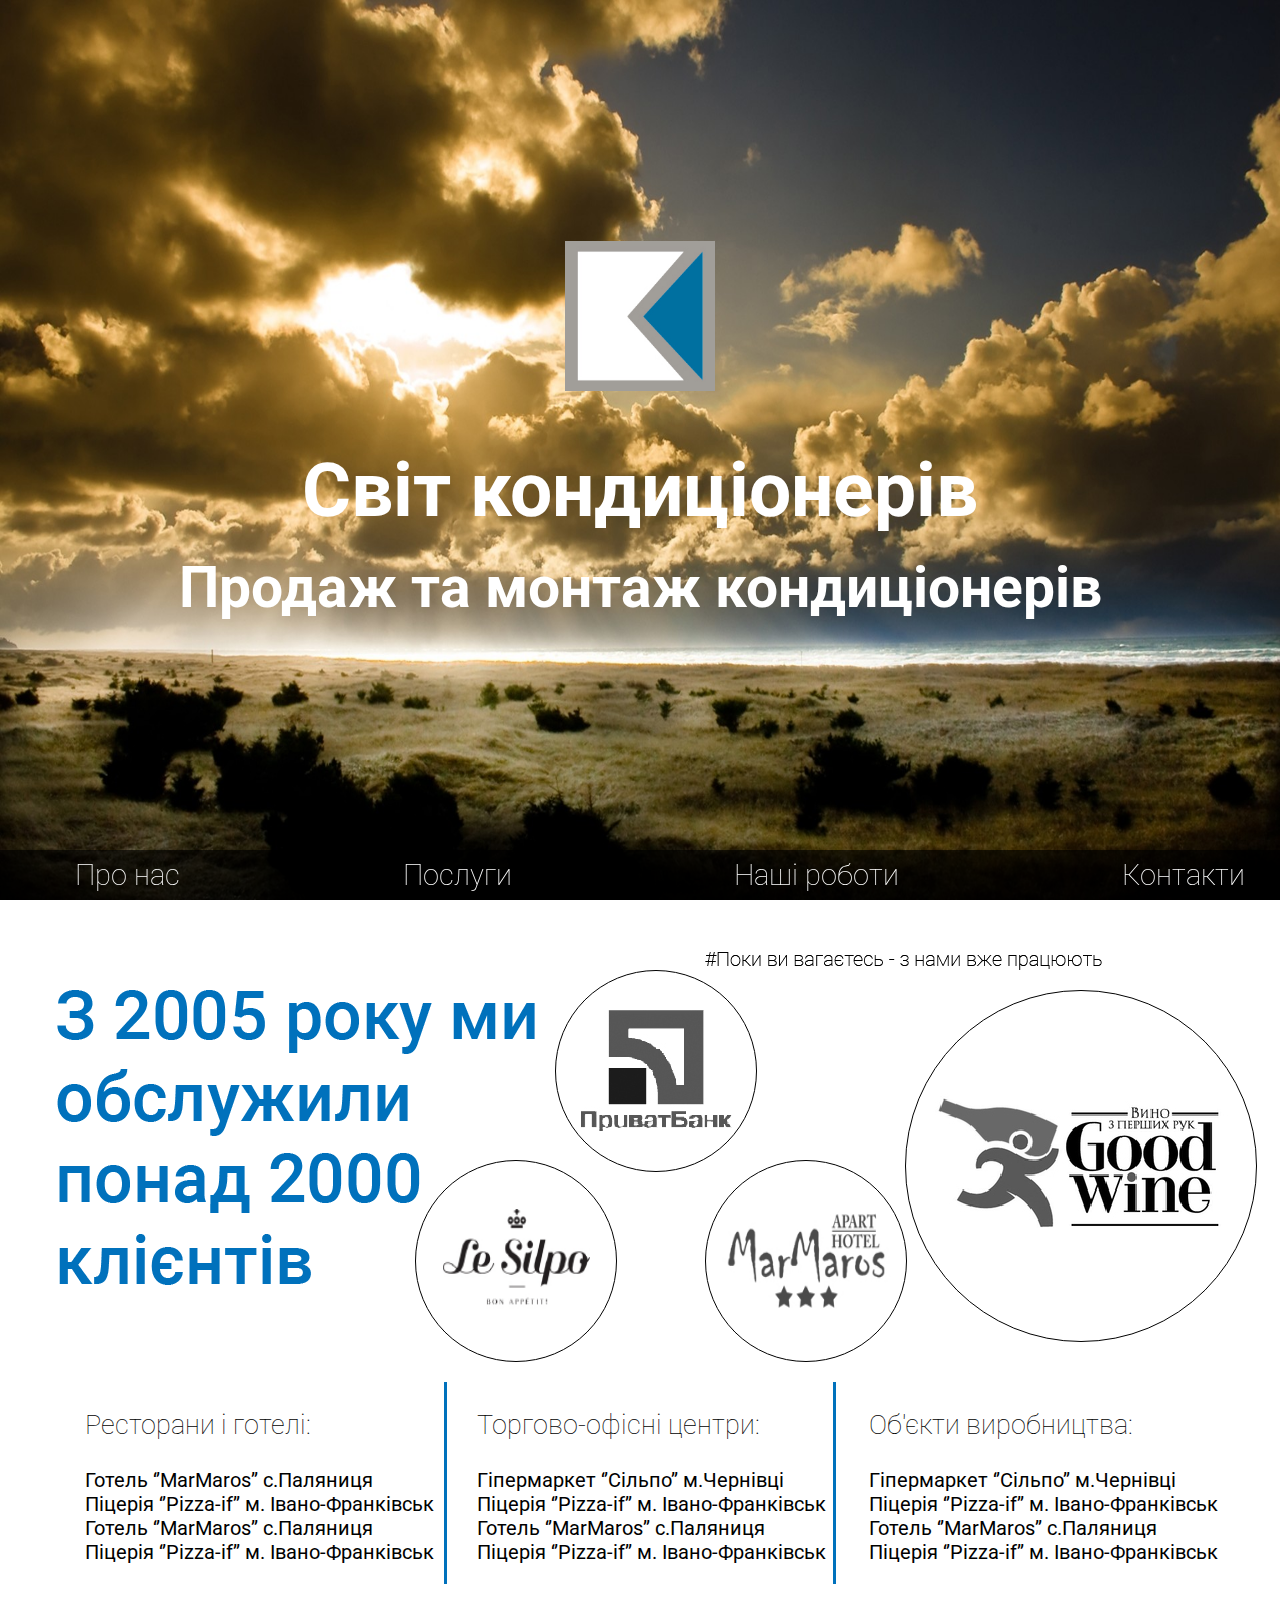
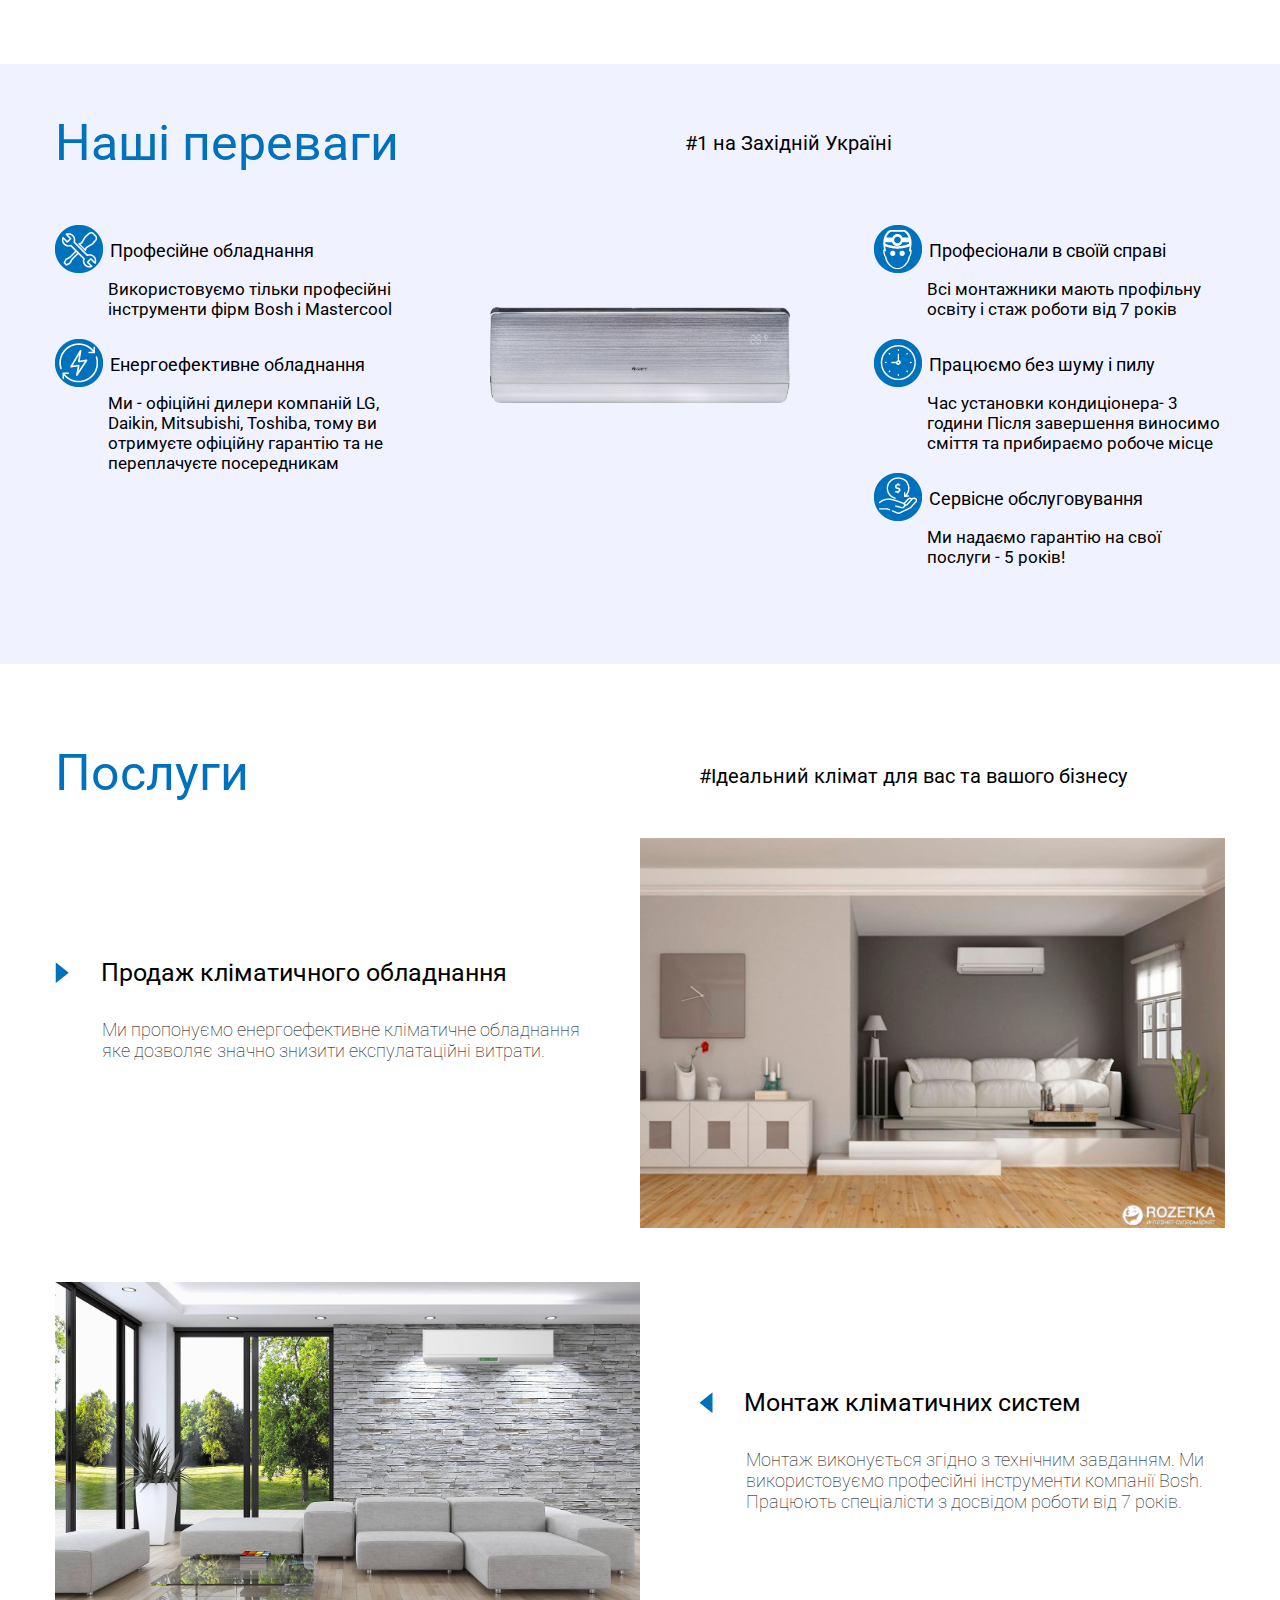
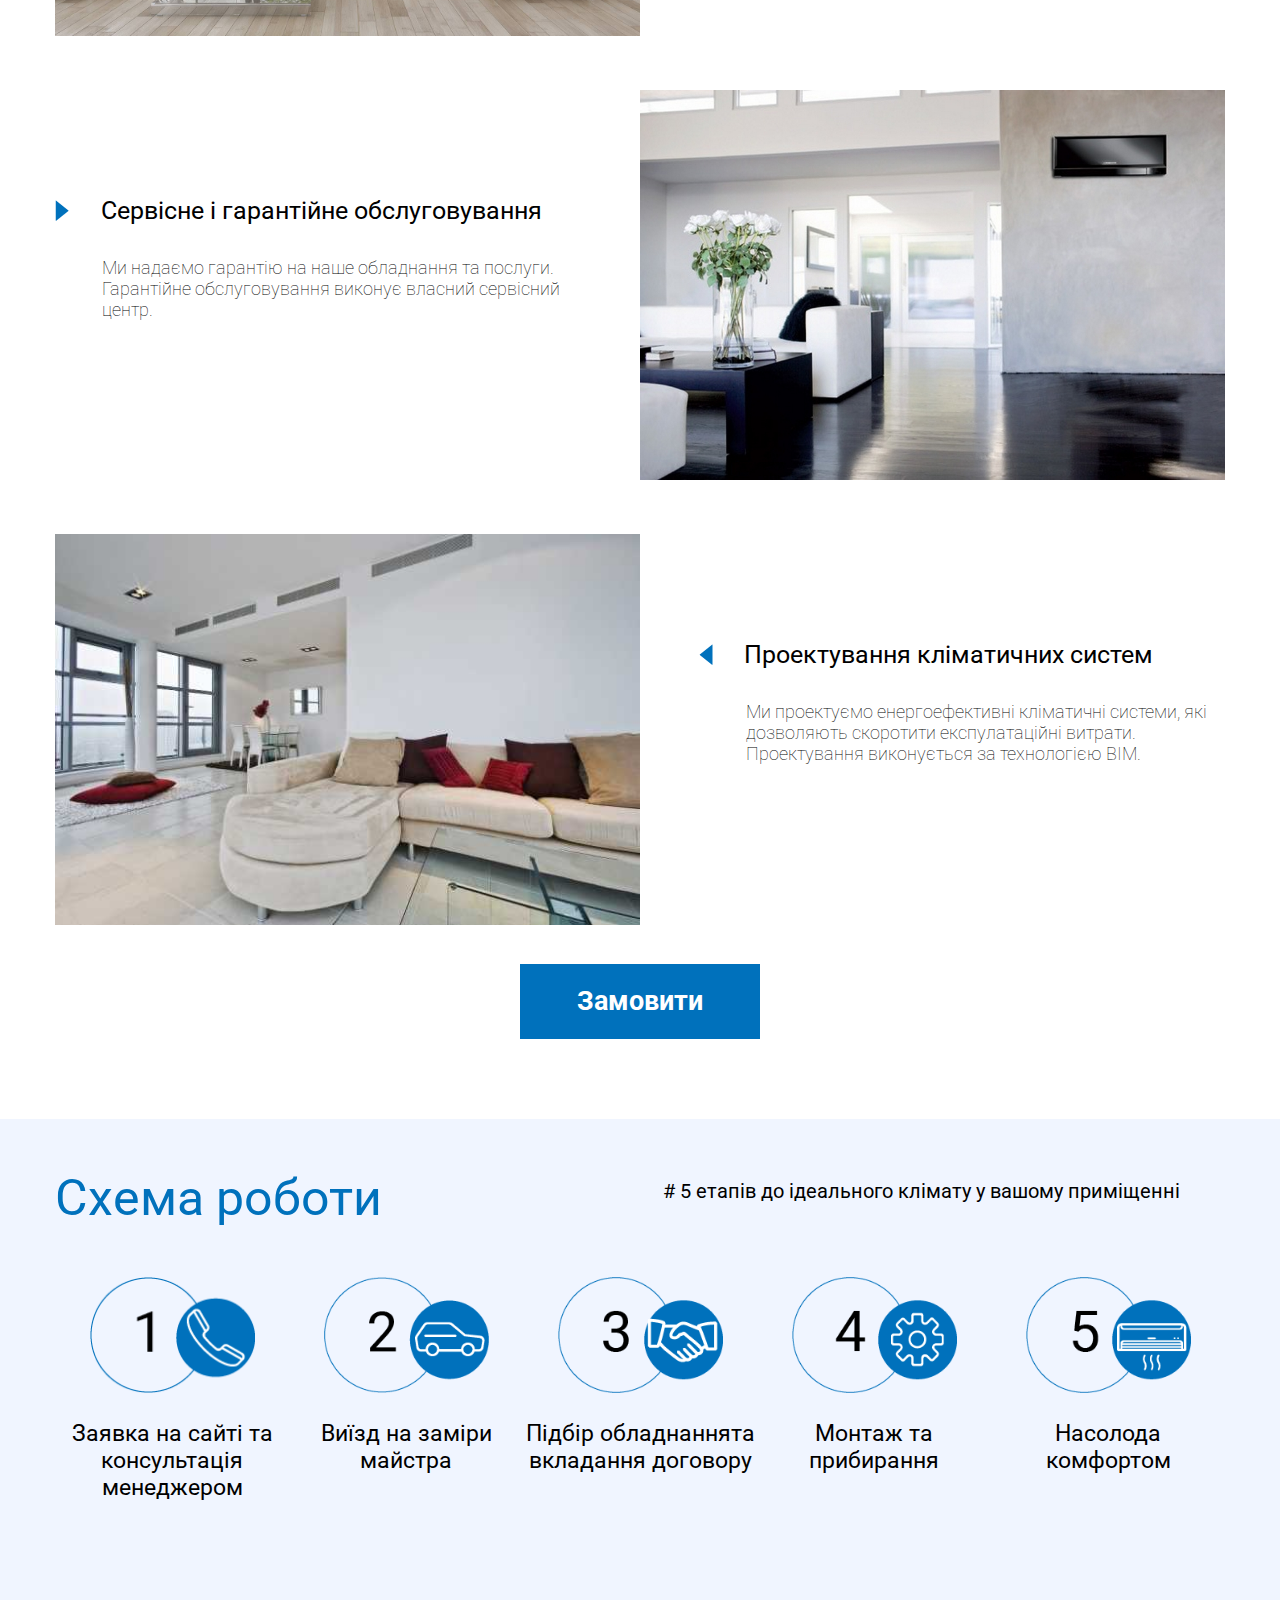
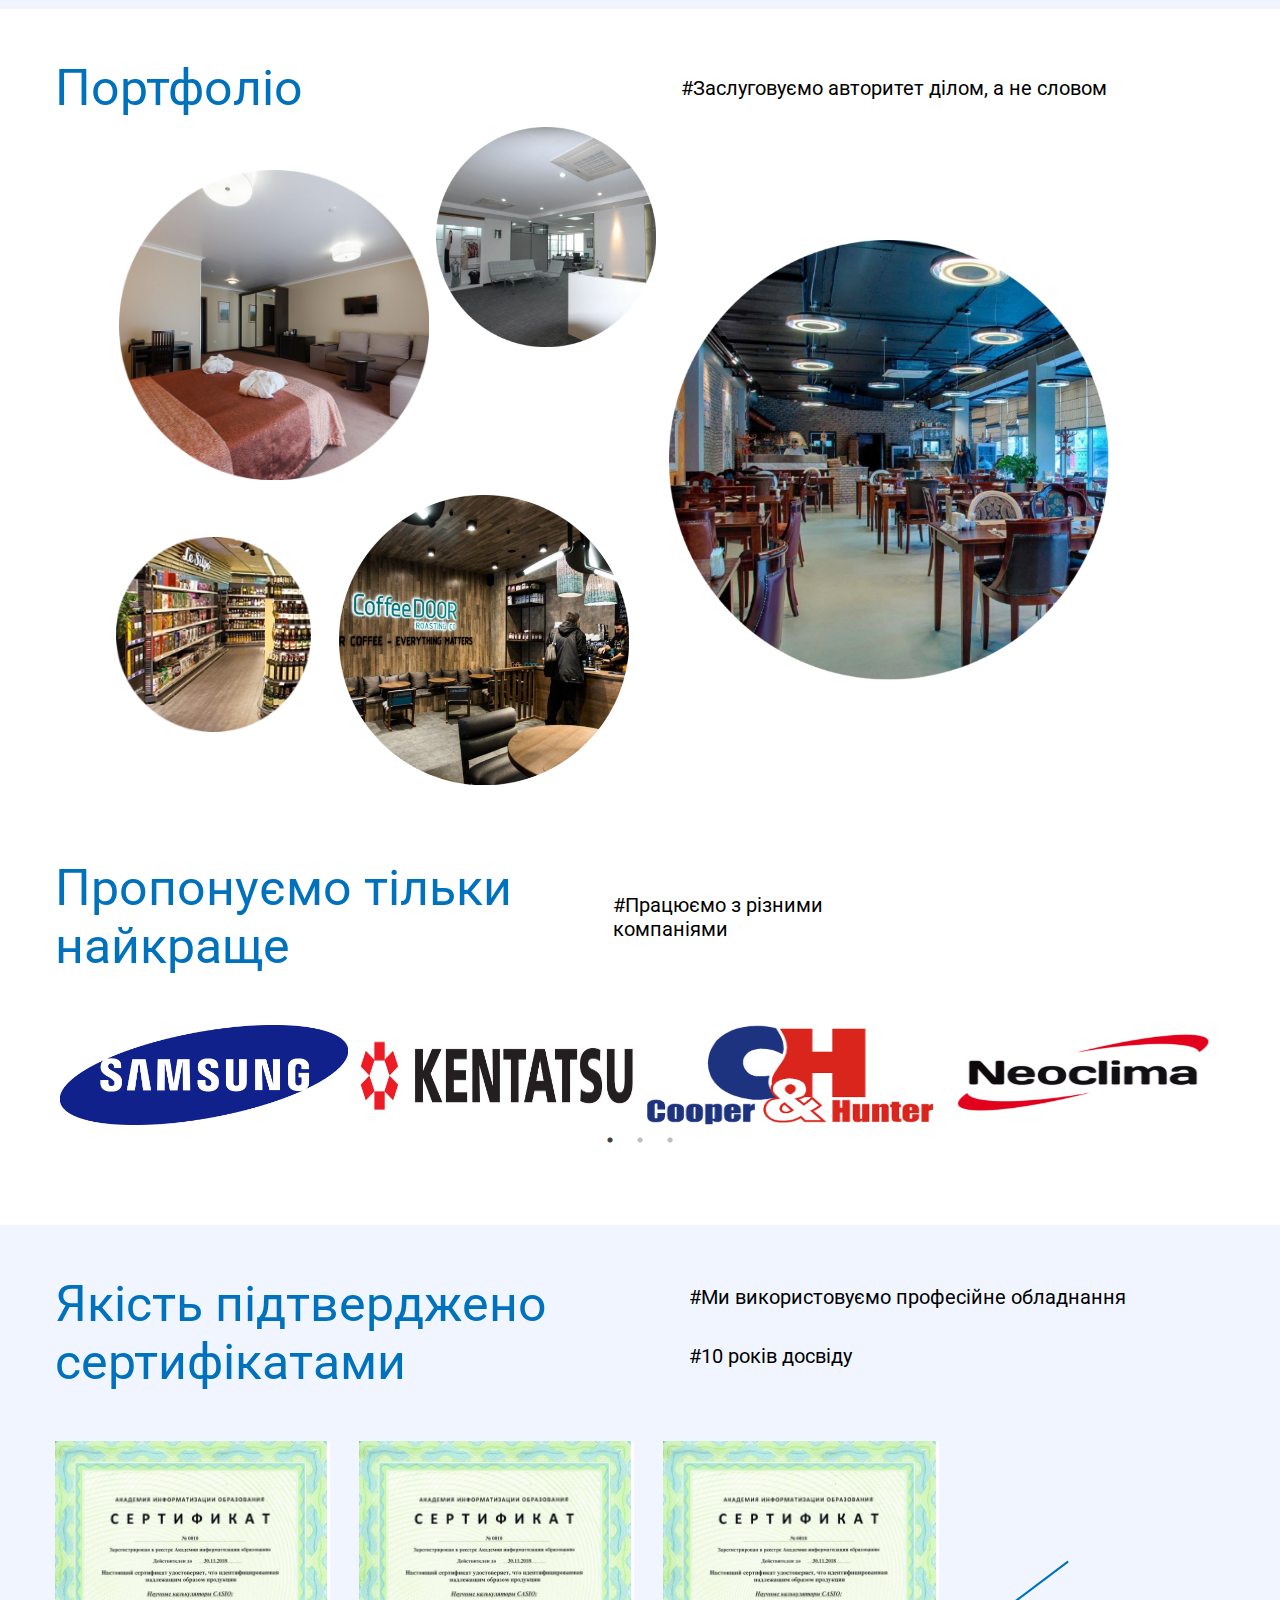
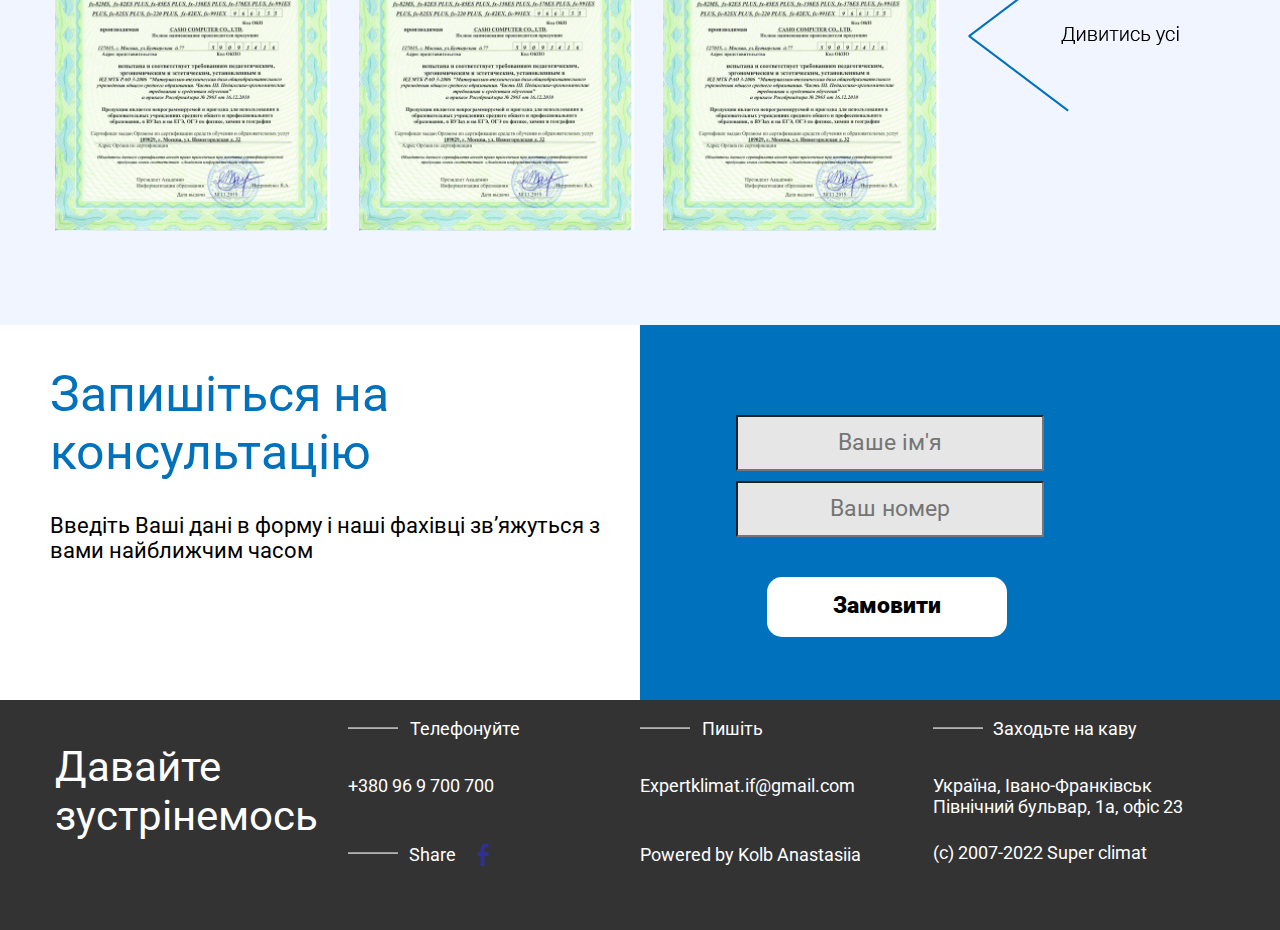
<file: index.html>
<!DOCTYPE html>
<html lang="en">
  <head>
    <meta name="description" content="Купить кондиционеры Киев" />
    <meta
      charset="utf-8"
      name="viewport"
      content="width=device-width, initial-scale=1"
    />
    <link rel="stylesheet" href="style.css" />
    <link rel="stylesheet" href="animations.css" />
    <link
      href="https://fonts.googleapis.com/css?family=Roboto"
      rel="stylesheet"
    />
    <link rel="stylesheet" href="slick/slick.css" />
    <link rel="stylesheet" href="slick/slick-theme.css" />
    <title>Кондиціонери</title>
  </head>
  <body>
    <!--1 block____________________________________________________________________-->
	<header>
		<div class="banner">
			<div class="header_align">
				<div class="logo animated_logo zoomIn">
					<img src="header/logo.jpg" alt="кондиціонери инверторные" class="logo1">
				</div>
				<h1 class="header_head1 animated_header_head1 fadeInDown">Світ кондиціонерів</h1>
				<h1 class="header_head2 animated_header_head2 fadeInUp">Продаж та монтаж кондиціонерів</h1>
			</div>
			<img src="header/banner1.jpg" alt="купить кондиционер недорого" class="banner_img">
			<img src="header/Cool-High-Resolution-Wallpaper-1920x1080.jpg" alt="кондиціонер київ с установкой" class="banner_img1">
			<img src="header/2U0hIJmO.jpg" alt="купить кондиционер" class="banner_img2">
		</div>
	</header>
	<nav class="navigation animated_navigation fadeIn">
		<ul class="menu">
			<li class="menu_item menu_item0"><a class="menu_link" href="javascript://0" onclick="slowScroll('#block2')">Про нас</a></li>
			<li class="menu_item"><a class="menu_link" href="javascript://0" onclick="slowScroll2('#block5')">Послуги</a></li>
			<li class="menu_item"><a class="menu_link" href="javascript://0" onclick="slowScroll3('#block7')">Наші роботи</a></li>
			<li class="menu_item"><a class="menu_link" href="javascript://0" onclick="slowScroll4('#footer')">Контакти</a></li>
	</ul>
	</nav>
	<!--2 block______________________________________________________________________-->
	<div class="wrapper block2" id="block2">
		<div class="block2_hide">
			<p class="block2_hide1">З 2005 року ми обслужили понад 2000 клієнтів</p>
			<p class="block2_hide2">#Поки ви вагаєтесь з нами вже працюють</p>
		</div>
		<div class="block2_text-img animated_block2_text-img">
			<img src="Block2/2005.png" alt="кондиціонеры комфі" class="">
		</div>
		<div class="block2_text-img1 animated">
			<img src="Block2/foto1.png" alt="кондиціонери cooper&hunter" >
		</div>
		<div class="block2_img1 animated_block2_img1">
			<div>
				<img class="block2_img11" src="Block2/silpo.png" alt="кондиціонери ельдорадо">
			</div>
		</div>
		<div class="block2_img2 animated_block2_img2">
			<img class="block2_img22" src="Block2/privatbank.jpg" alt="кондиціонер купити Івано-Франківск">
			<img class="block2_img22_hide" src="Block2/privatbank.png" alt="no">
		</div>
		<div class="block2_img3 animated_block2_img3">
			<img class="block2_img33" src="Block2/hotel.png" alt="no">
			<img class="block2_img33_hide" src="Block2/logo-yelow.png" alt="no">
		</div>
		<div class="block2_img4 animated_block2_img4">
			<img class="block2_img44" src="Block2/wine.jpg" alt="no">
			<img class="block2_img44_hide" src="Block2/wine.png" alt="no">
		</div>
		</div>
	<!--3 block_______________________________________________________________________-->
		<div class="block_3 wrapper animated">
		<div class="block_3_content">
			<p class="block_3_content_head block_3_content_head1 animated_block_3_content_head1">Ресторани і готелі:</p>
			<p class="block_3_content_text">
				<span class="hotel1 animated_hotel1">Готель ‘’MarMaros’’ с.Паляниця</span></br>
				<span class="hotel2 animated_hotel2">Піцерія ‘’Pizza-if’’ м. Івано-Франківськ</br>
				</span>
				<span class="hotel3 animated_hotel3">Готель ‘’MarMaros’’ с.Паляниця</span></br>
				<span class="hotel4 animated_hotel4">Піцерія ‘’Pizza-if’’ м. Івано-Франківськ
				</span>
			</p>
		</div>
		<div class="block_3_content block_3_content_border mov_block_3_content">
			<p class="block_3_content_head block_3_content_head2 animated_block_3_content_head2">Торгово-офісні центри:</p>
			<p class="block_3_content_text">
				<span class="hotel1 animated_hotel1">Гіпермаркет ‘’Сільпо’’ м.Чернівці</span></br>
				<span class="hotel2 animated_hotel2">Піцерія ‘’Pizza-if’’ м. Івано-Франківськ</span></br>
				<span class="hotel3 animated_hotel3">Готель ‘’MarMaros’’ с.Паляниця</span></br>
				<span class="hotel4 animated_hotel4">Піцерія ‘’Pizza-if’’ м. Івано-Франківськ</span>
			</p>
		</div>
		<div class="block_3_content">
			<p class="block_3_content_head block_3_content_head3 animated_block_3_content_head3">Об'єкти виробництва:</p>
			<p class="block_3_content_text">
				<span class="hotel1 animated_hotel1">Гіпермаркет ‘’Сільпо’’ м.Чернівці</span></br>
				<span class="hotel2 animated_hotel2">Піцерія ‘’Pizza-if’’ м. Івано-Франківськ</br>
				<span class="hhotel3 animated_hotel3">Готель ‘’MarMaros’’ с.Паляниця</span></br>
				<span class="hotel4 animated_hotel4">Піцерія ‘’Pizza-if’’ м. Івано-Франківськ
				</span>
			</p>
		</div>
	</div>
	<!--4 block___________________________________________________________________________-->
	<div class="block4_background  animated_block4_background">
		<div class="block4 wrapper">
			<div class="block4_head_align">
				<p class="block4_head1 animated_block4_head1">
					Наші переваги
				</p>
				<p class="block4_head2 animated_block4_head2">
					#1 на Західній Україні
				</p>
			</div>
			<div class="block4_content">
				<div class="block4_content_1of3">
					<div class="block4_content_1of2 animated_block4_content_1of21 block4_content_1of21">
						<div class="block4_head_and_icon">
							<div class="icon1">
								<img src="Block4/icon1.png" alt="no"
								class="icon11">
							</div>
							<p class="head_block4_content11">
								Професійне обладнання
							</p>
						</div>
						<p class="block4_content12">
							Використовуємо тільки професійні інструменти фірм Bosh і Mastercool
						</p>
					</div>
					<div class="block4_content_1of2 animated_block4_content_1of22 block4_content_1of22">
						<div class="block4_head_and_icon">
							<div class="icon1">
								<img src="Block4/icon2.png" alt="no">
							</div>
							<p class="head_block4_content11">
								Енергоефективне обладнання
							</p>
						</div>
						<p class="block4_content12">
							Ми - офіційні дилери компаній LG, 
							Daikin, Mitsubishi, Toshiba, тому ви
							отримуєте офіційну гарантію та не 
							переплачуєте посередникам
						</p>
					</div>
				</div>
				<div class="block4_img animated_block4_img">
					<img src="Block4/cond.png" class="block4_img1" alt="no">	
				</div>
				<div class="block4_content_1of3">
					<div class="block4_content_1of2 block4_content_1of23 animated_block4_content_1of23">
						<div class="block4_head_and_icon">
							<div class="icon1">
								<img src="Block4/icon3.png" alt="no">
							</div>
							<p class="head_block4_content11">
								Професіонали в своїй справі
							</p>
						</div>
						<p class="block4_content12">
							Всі монтажники мають  профільну
							освіту і стаж роботи від 7 років
						</p>
					</div>
					<div class="block4_content_1of2 animated_block4_content_1of24 block4_content_1of24">
						<div class="block4_head_and_icon">
							<div class="icon1">
								<img src="Block4/icon4.png" alt="no">
							</div>
							<p class="head_block4_content11">
								Працюємо без шуму і пилу
							</p>
						</div>
						<p class="block4_content12">
							Час установки кондиціонера- 3 години
							Після завершення виносимо сміття та
							прибираємо робоче місце
						</p>
					</div>
					<div class="block4_content_1of2 block4_content_1of25 animated_block4_content_1of25">
						<div class="block4_head_and_icon">
							<div class="icon1">
								<img src="Block4/icon5.png" alt="no">
							</div>
							<p class="head_block4_content11">
								Сервісне обслуговування
							</p>
						</div>
						<p class="block4_content12">
							Ми надаємо гарантію на свої послуги -
							5 років!
						</p>
					</div>
				</div>
			</div>
		</div>
	</div>
	<!--5 block__________________________________________________________________________-->
	<div class="wrapper block5" id="block5">
		<div class="block5_content1">
			<p class="content_head animated_content_head">Послуги</p>
			<div class="block5_992 block5_animate_content animated_block5_animate_content">
			<div class="content_content">
				<div class="foto_content_content">
					<img src="strelka1.png">
				</div>
				<p class="head_content_content">Продаж кліматичного обладнання</p>
			</div>
			<p class="paragraph_content_content">
				Ми пропонуємо енергоефективне кліматичне обладнання яке дозволяє значно знизити експулатаційні витрати.
			</p>
		</div>
		</div>
		<div class="block5_content2">
			<p class="block5_content2_head animated_block5_content2_head">#Ідеальний клімат для вас та вашого бізнесу</p>
			<div class="block5_content2_foto block5_animate_in_right animated_block5_content2_foto">
				<img src="foto/toshiba_shorai_ras_10pkvsg_e_ras_10pavsg_e_images_2106873573.jpg" class="block5_content2_foto1">
			</div>
		</div>
		<!--__________________________________________________-->
		<div class="block5_content2_foto2 animated_block5_content2_foto2">
			<img src="foto/Ductless_Mini_Split_Heating___Air_Conditioning_Massachusetts.jpg" class="block5_content2_foto22">
		</div>
		<div class="block5_content4 block5_content41 animated_block5_content41">
			<div class="content_content">
					<div class="foto_content_content">
						<img src="strelka.png">
					</div>
					<p class="head_content_content">Монтаж кліматичних систем</p>
			</div>
			<p class="paragraph_content_content">
					Монтаж виконується згідно з технічним завданням. Ми використовуємо професійні інструменти компанії Bosh. Працюють спеціалісти з досвідом роботи від 7 років.
			</p>
		</div>
		<!--__________________________________________________-->
		<div class="block5_content4 
		block5_right block5_content42 animated_block5_content42">
			<div class="content_content">
					<div class="foto_content_content">
						<img src="strelka1.png">
					</div>
					<p class="head_content_content">Сервісне і гарантійне обслуговування</p>
			</div>
			<p class="paragraph_content_content">
					Ми надаємо гарантію на наше обладнання та послуги. Гарантійне обслуговування виконує власний сервісний центр.
			</p>
		</div>
		<div class="block5_content2_foto2 block5_left block5_content2_foto21
		animated_block5_content2_foto21">
			<img src="foto/konditsioner-v-inter-ere-sovremennogo-doma-1.jpg" class="block5_content2_foto22">
		</div>
			<!--_______________________________________________________-->
		<div class="block5_content2_foto2  animated_block5_content2_foto2">
			<img src="foto/elektricheskij-kondicioner_19.jpg" class="block5_content2_foto22">
		</div>
		<div class="block5_content4 block5_content41 animated_block5_content41">
			<div class="content_content">
					<div class="foto_content_content">
						<img src="strelka.png">
					</div>
					<p class="head_content_content">Проектування кліматичних систем</p>
			</div>
			<p class="paragraph_content_content">
					Ми проектуємо енергоефективні кліматичні системи, які дозволяють 
					скоротити експулатаційні витрати. Проектування виконується за технологією BIM.
			</p>
		</div>
		<!--_______________________________________________________-->
		<div class="block5_mobile">
			<p class="block5_hash_mobile">#ідеальний клімат для вас та вашого бізнесу</p>
			<div class="block5_content0_foto block5_animate_in_right animated_block5_content2_foto">
				<img src="foto/toshiba_shorai_ras_10pkvsg_e_ras_10pavsg_e_images_2106873573.jpg" class="block5_content2_foto1">
			</div>
			<p class="head_content_content0">Продаж кліматичного обладнання</p>
			<p class="paragraph_content_content0">
					Ми проектуємо енергоефективні кліматичні системи, які дозволяють 
					скоротити експулатаційні витрати. Проектування виконується за технологією BIM.
			</p>
			<div class="block5_content0_foto">
			<img src="foto/Ductless_Mini_Split_Heating___Air_Conditioning_Massachusetts.jpg" class="block5_content2_foto1">
			</div>
			<p class="head_content_content0">Монтаж кліматичних систем</p>
			<p class="paragraph_content_content0">
					Монтаж виконується згідно з технічним завданням. Ми використовуємо професійні інструменти компанії Bosh. Працюють спеціалісти з досвідом роботи від 7 років.
			</p>
			<div class="block5_content0_foto">
			<img src="foto/konditsioner-v-inter-ere-sovremennogo-doma-1.jpg" class="block5_content2_foto1">
			</div>
			<p class="head_content_content0">Сервісне і гарантійне обслуговування</p>
			<p class="paragraph_content_content0">
					Ми надаємо гарантію на наше обладнання та послуги. Гарантійне обслуговування виконує власний сервісний центр.
			</p>
			<div class="block5_content0_foto">
			<img src="foto/elektricheskij-kondicioner_19.jpg" class="block5_content2_foto1">
			</div>
			<p class="head_content_content0">Проектування кліматичних систем</p>
			<p class="paragraph_content_content0">
					Ми проектуємо енергоефективні кліматичні системи, які дозволяють 
					скоротити експулатаційні витрати. Проектування виконується за технологією BIM.
			</p>
		</div>
	</div>
	<div class="button_block5_align animated_button_block5_align">
		<div class="button_block5">
			<p class="button_block5_content">
				Замовити
			</p>
		</div>
	</div>
	<!--6 block___________________________________________________________________________________-->
	<div class="background_block6 ">
		<div class="wrapper block6">
			<div class="block6_head">
				<p class="block6_head1 animated_block6_head1">Схема роботи</p>
				<p class="block6_head2 animated_block6_head2"># 5 етапів до ідеального клімату у вашому приміщенні</p>
			</div>
			<div class="block6_content">
				<div class="block6_content1 animated_block6_content1">
					<div class="block6_content1_foto">
						<img src="Block6/Block6 1.png" class="block6_content1_foto1">
					</div>
					<p class="block6_content1_paragraph">Заявка на сайті та консультація менеджером</p>
				</div>
				<!--________________________________________________________________________________________________-->
				<div class="block6_content1 animated_block6_content2
				block6_content2">
					<div class="block6_content1_foto">
						<img src="Block6/Block6 2.png" class="block6_content1_foto1">
					</div>
					<p class="block6_content1_paragraph">Виїзд на заміри майстра</p>
				</div>
				<!--________________________________________________________________________________________________-->
				<div class="block6_content1 animated_block6_content3 block6_content3">
					<div class="block6_content1_foto">
						<img src="Block6/Block6 3.png" class="block6_content1_foto1">
					</div>
					<p class="block6_content1_paragraph">Підбір обладнаннята вкладання договору</p>
				</div>
				<!--________________________________________________________________________________________________-->
				<div class="block6_content1 animated_block6_content4 block6_content4">
					<div class="block6_content1_foto">
						<img src="Block6/Block6 4.png" class="block6_content1_foto1">
					</div>
					<p class="block6_content1_paragraph">Монтаж та прибирання</p>
				</div>
				<!--________________________________________________________________________________________________-->
				<div class="block6_content1 animated_block6_content5 block6_content5">
					<div class="block6_content1_foto">
						<img src="Block6/Block6 5.png" class="block6_content1_foto1">
					</div>
					<p class="block6_content1_paragraph">Насолода комфортом</p>
				</div>
				<!--________________________________________________________________________________________________-->
				<!--________________________________________________________________________________________________-->
			</div>
		</div>
	</div>
	<!--7 block____________________________________________________________________________________________________-->

	<div class="block7 wrapper " id="block7">
		<div class="block7_head_align">
			<p class="block7_head1 animated_block7_head1">Портфоліо</p>
			<p class="block7_head2 animated_block7_head2">#Заслуговуємо авторитет ділом, а не словом</p>
		</div>

		<div class="sl">
			<!-- <div class="prev n"></div> -->
			<div class="slider">
				<div class="block7_slide1 img curry">
					<div class="block7_img1 animated_block7_img1">
						<div class="block7_img111">
							<img src="Block7/oooo.plus_341 (1).png" alt="no" class="block7_img11">
							<div class="block7_img_black">
								<span class="block7_img_text1">"MarMaros"</span>
							<span class="block7_img_text2">Готель</span>
							</div>
							<!-- <img src="Block7/oooo.plus_341 (1)1.png" alt="no" class="block7_img11_hide"> -->
						</div>
						<div class="block7_img_text">
							<span class="block7_img_text1"></span>
							<span class="block7_img_text2"></span>
						</div>
					</div>
					<div class="block7_img2 animated_block7_img2">
						<div>
							<img src="Block7/oooo.plus_341 (2).png" alt="no" class="block7_img22">
							<div class="block7_img_black2">
								<span class="block7_img_text1">"MarMaros"</span>
							<span class="block7_img_text2">Готель</span>
							</div>
						</div>

					</div>
					<div class="block7_img3 animated_block7_img3">
						<div>
							<img src="Block7/oooo.plus_341 (3).png" alt="no" class="block7_img33">
							<div class="block7_img_black3">
								<span class="block7_img_text1">"MarMaros"</span>
							<span class="block7_img_text2">Готель</span>
							</div>
						</div>
					</div>
					<div class="block7_img4 animated_block7_img4">
						<div>
							<img src="Block7/oooo.plus_341 (4).png" alt="no" class="block7_img44">
							<div class="block7_img_black4">
								<span class="block7_img_text1">"MarMaros"</span>
							<span class="block7_img_text2">Готель</span>
							</div>
						</div>
					</div>
					<div class="block7_img5 animated_block7_img5">
						<div>
							<img src="Block7/oooo.plus_341 (5).png" alt="no" class="block7_img55">
							<div class="block7_img_black5">
								<span class="block7_img_text1">"MarMaros"</span>
							<span class="block7_img_text2">Готель</span>
							</div>
						</div>
					</div>
				</div>
				<div class="block7_slide2 img">
				</div>
			</div>

			<!-- <div class="next n"></div> -->
		</div>
		<div class="sl1">
			<div class="sl1_img">
				<img src="Block7/slide_1.png" class="sl1_img1" alt="no">
			</div>
		</div>
	</div>
	<!--slider___________________________-->
	<div class="newslide_texts wrapper">
		<p class="newslide_head">Пропонуємо тільки <!-- <br/> -->найкраще</p>
		<p class="newslide_hash">#Працюємо з різними компаніями</p>
	</div>
	<div class="main_slide wrapper">
		<div class="sl2">
			<div class="sl__slide"><img src="New_block/logo_cond/55.jpg" alt="none"></div>
			<div class="sl__slide"><img src="New_block/logo_cond/124.jpg" alt="none"></div>
			<div class="sl__slide"><img src="New_block/logo_cond/828649185_w640_h640_2023_html_716ee099.png" alt="none"></div>
			<div class="sl__slide"><img src="New_block/logo_cond/0850509259259259.png" alt="none"></div>
			<div class="sl__slide"><img src="New_block/logo_cond/chigo-big-logo.jpg" alt="none"></div>
			<div class="sl__slide"><img src="New_block/logo_cond/daikin-logo.jpg.pagespeed.ce.391sQMg0y5.jpg" alt="none"></div>
			<div class="sl__slide"><img src="New_block/logo_cond/electrolux.jpg" alt="none"></div>
			<div class="sl__slide"><img src="New_block/logo_cond/external-toshiba-rc-1494601463.png" alt="none"></div>
			<div class="sl__slide"><img src="New_block/logo_cond/GREE.png" alt="none"></div>
			<div class="sl__slide"><img src="New_block/logo_cond/mitsubishi-logo.jpg" alt="none"></div>
			<div class="sl__slide"><img src="New_block/logo_cond/Panasonic-logo.jpg" alt="none"></div>
			<div class="sl__slide"><img src="New_block/logo_cond/wqqw.jpg" alt="none"></div>
		</div>
	</div>
<!--8 block____________________________________________________________________________________________________-->
	<div class="block8_background">
		<div class="block8 wrapper">
			<div class="block8_head">
				<p class="block8_head1 animated_block8_head1 ">Якість підтверджено сертифікатами</p>
				<div class="block8_heads">
					<p class="block8_head2 animated_block8_head2">#Ми використовуємо професійне обладнання</p>
					<p class="block8_head3 animated_block8_head3">#10 років досвіду</p>
				</div>
			</div>
			<div class="block8_imgs">
				<div class="block8_img block8_img111 animated_block8_img111">
					<img src="Block8/cert.png" class="block8_img1">
				</div>
				<div class="block8_img block8_img222 animated_block8_img222">
					<img src="Block8/cert.png" class="block8_img1">
				</div>
				<div class="block8_img block8_img333 animated_block8_img333">
					<img src="Block8/cert.png" class="block8_img1">
				</div>
				<div class="block8_img block8_hide">
					<img src="Block8/cert.png" class="block8_img1">
				</div>
				<div class="block8_button animated_block8_button">
					<img src="Block8/Button.png">
				</div>
			</div>
		</div>
	</div>
<!--9 block______________________________________________________________________________________________________-->
	<div class="block9 ">
		<div class="block9_content1 animated_block9_content1">
				<p class="block9_content1_head wrapper">Запишіться на консультацію</p>
				<p class="block9_content1_paragraph ">Введіть Ваші дані в форму і наші фахівці зв’яжуться з вами найближчим часом</p>
		</div>
		<div class="block9_content2 animated_block9_content1">
			<div class="block9_content21">
				<div class="block9_content2_fill">
					<input placeholder="Ваше ім'я">
				</div>
				<div class="block9_content2_fill">
					<input placeholder="Ваш номер">
				</div>
				<div class="block9_content2_buttom">
					<p class="block9_content2_buttom_paragraph">Замовити</p>
				</div>
			</div>
		</div>
	</div>
<!--footer_____________________________________________________________________________________________________________________________-->
	<footer>
		<div class="wrapper footer" id="footer">
			<p class="footer_head">Давайте зустрінемось</p>
			<div class="footer_content1">
				<div class="footer_content11">
					<div class="footer_content11_img">
						<img src="footer/poloska.png" class="footer_content11_img1">
					</div>
					<p class="footer_content11_paragraph footer_margin1">Телефонуйте</p>
				</div>
				<p class="footer_content1_number">+380 96 9 700 700</p>
				<div class="footer_content1_share">
					<div class="footer_content11_img footer_margin3">
						<img src="footer/poloska.png">
					</div>
					<p class="share footer_margin4">Share</p>
					<div class="footer_content1_share_facebook footer_margin5">
						<img src="footer/facebook.png">
					</div>
				</div>
			</div>
<!--__________________________________________________________________________________-->
			<div class="footer_content1">
				<div class="footer_content11">
					<div class="footer_content11_img">
						<img src="footer/poloska.png" class="footer_content11_img1">
					</div>
					<p class="footer_content11_paragraph footer_margin2">Пишіть</p>
				</div>
				<p class="footer_content1_number">Expertklimat.if@gmail.com</p>
				<p class="share footer_margin6">Powered by Kolb Anastasiia</p>
			</div>
<!--__________________________________________________________________________________-->
			<div class="footer_content1">
				<div class="footer_content11">
					<div class="footer_content11_img">
						<img src="footer/poloska.png" class="footer_content11_img1">
					</div>
					<p class="footer_content11_paragraph">Заходьте на каву</p>
				</div>
				<p class="footer_content1_number">Україна, Івано-Франківськ Північний бульвар, 1а, офіс 23</p>
				<p class="share footer_margin7">(c) 2007-2022 Super climat</p>
			</div>
<!--__________________________________________________________________________________-->
		</div>
	</footer>
  <!-- <script src="//code.jquery.com/jquery-1.11.0.min.js"></script> -->
  <script src="https://cdnjs.cloudflare.com/ajax/libs/jquery/3.3.1/jquery.min.js"></script>
  <script>
    /*Якорь--------------------------------*/
function slowScroll (id) {
 var offset = 50;
 $('html, body').animate({
   scrollTop: $(id).offset().top - offset
 }, 1000);
 return false;
}
function slowScroll2 (id) {
 var offset = 50;
 $('html, body').animate({
   scrollTop: $(id).offset().top - offset
 }, 1000);
 return false;
}
function slowScroll3 (id) {
 var offset = 0;
 $('html, body').animate({
   scrollTop: $(id).offset().top - offset
 }, 1000);
 return false;
}
function slowScroll4 (id) {
 var offset = 50;
 $('html, body').animate({
   scrollTop: $(id).offset().top - offset
 }, 1000);
 return false;
}
  </script>
  <script src="slick/slick.min.js"></script>
  <script src="script.js"></script>
  </body>
</html>
</file>
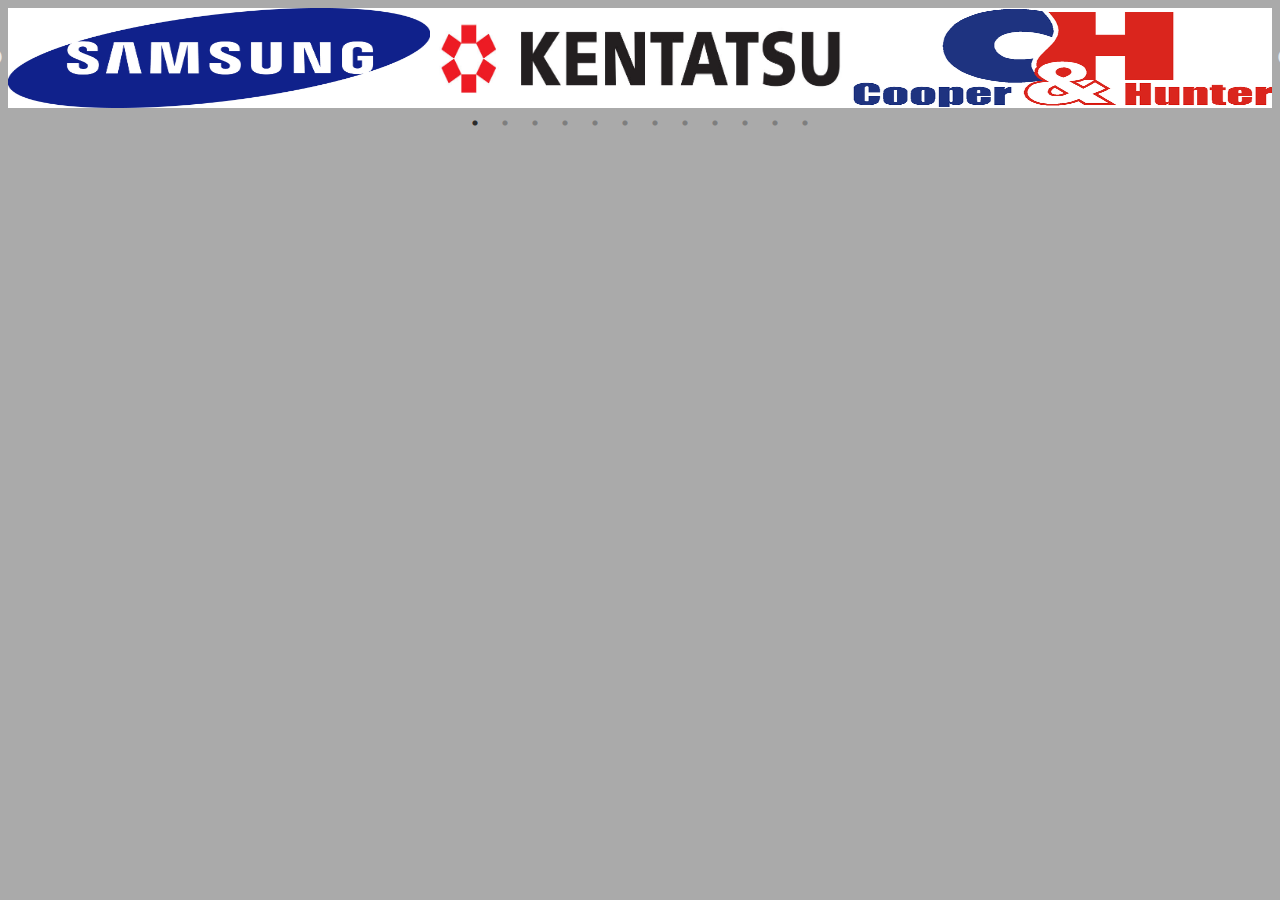
<file: New_block/index.html>
<!DOCTYPE html>
<html lang="en">
<head>
	<meta charset="UTF-8">
	<title>Document</title>
	<link rel="stylesheet" href="style.css">
	<link rel="stylesheet" href="slick/slick.css"/>
	<link rel="stylesheet" href="slick/slick-theme.css"/>
</head>
<body>
	<div class="main">
		<div class="sl">
			<div class="sl__slide"><img src="logo_cond/55.jpg" alt="none"></div>
			<div class="sl__slide"><img src="logo_cond/124.jpg" alt="none"></div>
			<div class="sl__slide"><img src="logo_cond/828649185_w640_h640_2023_html_716ee099.png" alt="none"></div>
			<div class="sl__slide"><img src="logo_cond/0850509259259259.png" alt="none"></div>
			<div class="sl__slide"><img src="logo_cond/chigo-big-logo.jpg" alt="none"></div>
			<div class="sl__slide"><img src="logo_cond/daikin-logo.jpg.pagespeed.ce.391sQMg0y5.jpg" alt="none"></div>
			<div class="sl__slide"><img src="logo_cond/electrolux.jpg" alt="none"></div>
			<div class="sl__slide"><img src="logo_cond/external-toshiba-rc-1494601463.png" alt="none"></div>
			<div class="sl__slide"><img src="logo_cond/GREE.png" alt="none"></div>
			<div class="sl__slide"><img src="logo_cond/mitsubishi-logo.jpg" alt="none"></div>
			<div class="sl__slide"><img src="logo_cond/Panasonic-logo.jpg" alt="none"></div>
			<div class="sl__slide"><img src="logo_cond/wqqw.jpg" alt="none"></div>
		</div>
	</div>
	<script src="https://cdnjs.cloudflare.com/ajax/libs/jquery/3.3.1/jquery.min.js"></script>
	<script src="script.js"></script>
	<script src="slick/slick.min.js"></script>
</body>
</html>
</file>
<file: style.css>
@import url('https://fonts.googleapis.com/css?family=Lato|Oswald|Playfair+Display|Raleway|Roboto');
::-webkit-scrollbar {
    width: 5px;
}

/* Track */
::-webkit-scrollbar-track {
    background: #f1f1f1; 
}

/* Handle */
::-webkit-scrollbar-thumb {
    background: #888; 
}

/* Handle on hover */
::-webkit-scrollbar-thumb:hover {
    background: #555; 
}
body{
	margin:0;
	padding:0;
	overflow-x: hidden;
/* 	font-family: "Roboto", "Arial"; */
}
*{
	border-size:border-box;
}
.wrapper{
	/*border:1px solid black;*/
	max-width: 1170px;
	margin:0 auto;
}
/*1----------------------------------------*/
.logo{width:150px;}
.logo img{width: 100%;}
.banner{
	margin: 0 auto;
	display:flex;
	align-items: center;
/* 	background-image: url("header/banner1.jpeg");
background-repeat: no-repeat;
background-position: center top; */
 	/* max-width: 1920px; */
/*  	margin-bottom: 5%; */
 	/* border:1px solid black; */
}
.banner_img{
	position:absolute;
	top:0;
	z-index:-1;
}
.banner_img2{
	position:absolute;
	top:0;
	z-index:-2;
}

.banner_img1{
	position:absolute;
	top:0;
	z-index:-3;
}
.header_align{
	margin:0 auto;
	display: flex;
	flex-direction: column;
	align-items: center;
} 
.header_head1{
	font-family:"Roboto";
	font-weight:bold;
	font-size:75px;
	color:white;
	margin-bottom:10px;
}
.header_head2{
	margin-top: 10px;
	font-family:"Roboto";
	font-weight: thin;
	font-size: 57px;
	color:white;
}
.navigation{
	margin:0;
	position:fixed;
	bottom:0;
	height:50px;
	background-image: url("header/menu.png");
	width:100%;
	display:flex;
	align-items: center;
/* 	justify-content: center; */
	z-index: 100;
}
.menu{
	justify-content: space-between;
	width:1170px; 
	margin:0 auto ;
	list-style: none;
	display:flex;
}
.menu_item0{
	margin-left: 0 !important;
/* 	margin-right: 10%; */
}
.menu_link{
	font-size:29px;
	color:white;
	text-decoration: none;
	font-family:"Roboto";
	font-weight: lighter;

}
.menu_link:hover{
	transition: 0.75s;
	color:#0071BC;
}
.menu_item{
/* 	margin-left:221px; */
}
/*2---------------------------------------*/
.block2{
	position:relative;
	margin-top: 80px;
}
.block2_img1{
	width:200px;
	height: 200px;
	border:1px solid black;
	border-radius:50%;
	position:absolute;
	left:360px;
	bottom:-20px;
	display:flex;
	justify-content: center;
	align-items: center;
}
.block2_img1:hover{
	border:1px solid blue;
}
.block2_img11{
	width:150px;
	height:100px;
}
.block2_img2{
	width:200px;
	height: 200px;
	border:1px solid black;
	border-radius:50%;
	position:absolute;
	left:500px;
	bottom:170px;
	display:flex;
	justify-content: center;
	align-items: center;
}
.block2_img22_hide{
	display:none;
}
.block2_img2:hover{
	border:1px solid blue;

}
.block2_img2:hover .block2_img22{
	display:none;
}
.block2_img2:hover .block2_img22_hide{
	display:inline;
}
.block2_img3{
	width:200px;
	height: 200px;
	border:1px solid black;
	border-radius:50%;
	position:absolute;
	left:650px;
	bottom:-20px;
	display:flex;
	justify-content: center;
	align-items: center;
	z-index: 99;	
}
.block2_img33{
	width:170px;
	height:100px;
}
.block2_img33_hide{
	width:170px;
	height:100px;
}
.block2_img33_hide{
	display:none;
}
.block2_img3:hover{
	border:1px solid blue;

}
.block2_img3:hover .block2_img33{
	display:none;
}
.block2_img3:hover .block2_img33_hide{
	display:inline;
}
.block2_img4{
	width:350px;
	height: 350px;
	border:1px solid black;
	border-radius:50%;
	position:absolute;
	left:850px;
	bottom:0px;
	display:flex;
	justify-content: center;
	align-items: center;	
}
.block2_img44_hide{
	display:none;
}
.block2_img4:hover{
	border:1px solid blue;

}
.block2_img4:hover .block2_img44{
	display:none;
}
.block2_img4:hover .block2_img44_hide{
	display:inline;
}
.block2_text-img1{
	position:absolute;
	left:650px;
	bottom:350px;
}
.block2_hide1{
	display:none;
}
.block2_hide2{
	display:none;
}
.block2_hide{
	display:none;
	}
.block2_mobile{
	display:none;
}
/*3-------------------------------------------------------*/
.block_3{
	display:flex;
	margin-top: 40px;
	justify-content: space-between;
	/*border:1px black solid;*/
}
.block_3_content{
	margin:0;
	padding:0;
	width:33%;
}
.block_3_content_border{
	border-left: 3px solid #0071BC;
	border-right: 3px solid #0071BC;

}
.block_3_content_head{
	margin-left: 30px;
	font-size: 27px;
	font-family: "Roboto";
	font-weight: lighter;
}
.block_3_content_text{
	margin-left:30px;
	font-family:"Roboto";
	font-weight: thin;
	font-size:20px;
}
/*4---------------------------------------*/
.block4_background{
	background-color: #F0F2FF;
	height:600px;
	margin-top: 80px;
}
.block4_head_align{
	display:flex;
	justify-content:space-between;
	align-items: center;
}
.block4_head1{
	font-size: 50px;
	font-family: "Roboto";
	font-weight: medium;
	color:#0071BC;
}
.block4_head2{
	font-family: "Roboto";
	font-weight: thin;
	font-size: 20px;
	color:black;
	margin-right: 28.5%;
}
.block4_content{
	display:flex;
	justify-content:space-between;
}
.block4_content_1of3{
	width: 30%;
}
.block4_head_and_icon{
	display:flex;
}
.icon1{
	margin-top: 3px;
}
.head_block4_content11{
	font-family: "Roboto";
	font-weight: medium;
	font-size: 18px;
	color:black;
	margin-left: 2%;
}
.block4_content12{
	font-family: "Roboto";
	font-weight: thin;
	font-size: 17px;
	color:black;
	margin-left: 15%;
	margin-top: 0;
}
.block4_img{
	margin-top: 85px;
	width:300px;
}
	.block4_img img{
		width: 300px;
	}
.block4_content_mobile{
	display:none;
}
/*5---------------------------------------*/
.block5_mobile{
	display:none;
}
.block5{
	display:flex;
	justify-content:space-between;	
	margin-top:80px;
	flex-wrap:wrap;
	flex-basis:auto;
}
.block5_content1{
	width:45%;
}
.content_head{
	font-family:"Roboto";
	font-weight: medium;
	color:#0071BC;
	font-size:50px;
	margin:0;
	padding:0;
}
.content_content{
	display:flex;
	margin-top:156px;
	height:25px;
}
.foto_content_content{
	width:14px;
	height:21px;
	margin-top:4px;
}
.head_content_content{
	margin-left:6% !important;
	font-family:"Roboto";
	font-weight: medium;
	font-size:25px;
	color:black;
	margin:0;
}
.paragraph_content_content{
	font-family:"Roboto";
	font-weight: lighter;
	font-size:18px;
	color:black;
	margin-top:36px;
	margin-left:9%;
}
.block5_content2{
	width:50%;
}
.block5_animate_content {
	height:100px;
}
.block5_content2_head{
	font-family:"Roboto";
	font-weight: thin;
	font-size:20px;
	color:black;
	margin-left:10%;
	width:100%;
}
.block5_content2_foto{
	margin-top:50px;
	width:100%;
	margin-left:0px;
	margin-right: 0px;
	padding:0; 
}
.block5_content2_foto2{
	margin-top:50px;
	width:50%;
	margin-left:0px;
	margin-right: 0px;
	padding:0; 
}
.block5_content2_foto1{
	width:100%;
	margin-right:5%;
}
/*  .block5_right{
	margin-left:7%;
}  */
.block5_content2_foto22{
	width:100%;
}
.block5_content4{
	width:45%;
}
.button_block5_align{
	display:flex;
	justify-content: center;
	margin-top: 35px;
}
.button_block5{
	width:240px;
	height:75px;
	display:flex;
	justify-content: center;
	align-items: center;
	background-color: #0071BC;
}
.button_block5_content{
	font-family: "Roboto";
	font-weight:bold;
	font-size: 27px;
	color:white;
}
/*6--------------------------------------------------*/
.background_block6{
	background-color: #F0F5FF;
	width:100%;
	height:490px;
	margin-top:80px;
}
.block6{
margin:auto;
}
.block6_head{
	display:flex;
	justify-content:space-between;
}
.block6_head1{
	font-size:50px;
	color:#0071BC;
	font-family:"Roboto";
	font-weight: medium;
}
.block6_head2{
	margin-right: 45px;
	margin-top:60px;
	font-size:20px;
	color:black;
	font-family:"Roboto";
	font-weight: thin;
}
.block6_content{
	display:flex;
	justify-content: space-between;
}
.block6_content1{
	display:flex;
	flex-direction:column;
	align-items: center;
	width:20%;
}
.block6_content1_foto{
	width:165px;
}
.block6_content1_foto1{
	width:100%;
}
.block6_content1_paragraph{
	font-size:23px;
	font-family:"Roboto";
	font-weight: thin;
	color:black;
	text-align: center;
}
/*7-------------------------------------------------------------------*/
.block7{
	height:950px;
}
.block7_head_align{
	display:flex;
	justify-content: space-between;
	align-items: center;
}
.block7_head1{
	font-family: "Roboto";
	font-weight: medium;
	font-size: 50px;
	color:#0071BC;
}
.block7_head2{
	font-family: "Roboto";
	font-weight: thin;
	font-size: 20px;
	color:black;
	margin-right: 118px;
}
.sl{
	height:900px;
	display:flex;
}
.slider{
	width:100%;
	height:900px;
	position: relative;
	top: 0;
	left: 5%;
	right: 0;
}
.img{
	display:none;
}
.img.curry{
	display:block;
}
.n{
	background-color: #eeeeee;
	border-radius: 50%;
	height:50px;
	width:50px;
}
/* .block7_a{
	margin-left:35% ;
	margin-top: 20px;
	text-decoration: none;
	font-size:20px;
	color:black;
} */
.prev{
	position: relative;
	top: 300px;
	left:0;
}
.next{
	position: relative;
	top: 300px;
}

.block7_slide1{
	position:relative;
	height: 700px;
	width:90%;
}
.block7_img1{
	width:320px;
	height:320px;
	border-radius: 50%;
	position:relative;
	display:flex;
	align-items:center;
	justify-content: center;
}
.block7_img1:hover .block7_img_black{
	opacity: 0.75;
	transition:750ms;
}
.block7_img_black{
	display:flex;
	flex-direction: column;
	justify-content: center;
	align-items: center;
	top:2px;
	position:absolute;
	opacity:0;
	width:310px;
	height:310px;
	background-color:black;
	border-radius:50%;
	z-index:100;
}
.block7_img2:hover .block7_img_black2{
	opacity: 0.75;
	transition:750ms;
}
.block7_img_black2{
	display:flex;
	flex-direction: column;
	justify-content: center;
	align-items: center;
	top:2px;
	position:absolute;
	opacity:0;
	width:195px;
	height:195px;
	background-color:black;
	border-radius:50%;
	z-index:100;
}
.block7_img3:hover .block7_img_black3{
	opacity: 0.75;
	transition:750ms;
}
.block7_img_black3{
	display:flex;
	flex-direction: column;
	justify-content: center;
	align-items: center;
	top:2px;
	position:absolute;
	opacity:0;
	width:220px;
	height:220px;
	background-color:black;
	border-radius:50%;
	z-index:100;
}
.block7_img4:hover .block7_img_black4{
	opacity: 0.75;
	transition:750ms;
}
.block7_img_black4{
	display:flex;
	flex-direction: column;
	justify-content: center;
	align-items: center;
	top:2px;
	position:absolute;
	opacity:0;
	width:290px;
	height:290px;
	background-color:black;
	border-radius:50%;
	z-index:100;
}
.block7_img5:hover .block7_img_black5{
	opacity: 0.75;
	transition:750ms;
}
.block7_img_black5{
	display:flex;
	flex-direction: column;
	justify-content: center;
	align-items: center;
	top:2px;
	position:absolute;
	opacity:0;
	width:440px;
	height:440px;
	background-color:black;
	border-radius:50%;
	z-index:100;
}
.block7_img_text1{
	color:white;
	font-family: "Roboto";
	font-weight: thin;
	font-size: 30px;
}
.block7_img_text2{
	color:white;
	font-family: "Roboto";
	font-weight: thin;
	font-size: 20px;
}
.block7_img_text{
	color:white;
}
.block7_img11{
	width:310px;
	height:310px;
}
.block7_img11_hide{
	position:;
	width:360px;
	height:360px;
	opacity:0;
}
.block7_img_text{
	display:flex;
	justify-content: center;
	align-items: center;
	position:absolute;
	top:40%;
	left:30%;
}
.block7_img1:hover .block7_img11{
	transition: 500ms;

}
.block7_img1:hover .block7_img11_hide{
/* 	transition: 500ms;
opacity:1;
display:inline; */
} 

.block7_img1:hover{
	color:rgba(0,0,0,0.5);
	transition: 500ms;
	border:1px solid blue;
}

.block7_img2{
	position: relative;
	width:200px;
	height:200px;
	border-radius: 50%;
	position:absolute;
	top:370px;
	display:flex;
	align-items:center;
	justify-content: center;
}
.block7_img22{
	width:195px;
	height:195px;
}

.block7_img2:hover{
	border:1px solid blue;
}

.block7_img3{
	position:relative;
	width:225px;
	height:225px;
	border-radius: 50%;
	position:absolute;
	left:320px;
	top:-40px;
	display:flex;
	align-items:center;
	justify-content: center;
}
.block7_img33{
	width:220px;
	height:220px;
}

.block7_img3:hover{
	border:1px solid blue;
}

.block7_img4{
	position: relative;
	width:300px;
	height:300px;
	border-radius: 50%;
	position:absolute;
	left:220px;
	top:325px;
	display:flex;
	align-items:center;
	justify-content: center;
}
.block7_img44{
	width:290px;
	height:290px;
}

.block7_img4:hover{
	border:1px solid blue;
}

.block7_img5{
	width:450px;
	height:450px;
	border-radius: 50%;
	position:absolute;
	left:550px;
	top:70px;
	display:flex;
	align-items:center;
	justify-content: center;
}
.block7_img55{
	width:440px;
	height:440px;
}
.block7_img5:hover{
	border:1px solid blue;
}
.block7_slide2{
	width:960px;
	height:700px;
	background-color: #000;
}
.sl1{
	display:none;
}
/*newslide---------------------------------------------------*/
.sl__slide{
	width:200px;
 	margin-left: 5px; 
}
.sl__slide img{
	width:100%;
	height:100px;
	background-color: #fff;
}
.main_slide{
	margin:0px auto 100px auto;
}
.newslide_texts{
	margin-top:-150px;
	display:flex;
	justify-content: space-between;
	align-items: center;
}
.newslide_head{
	font-family: "Roboto";
	font-weight: medium;
	font-size: 50px;
	color:#0071BC;
}
.newslide_hash{
	font-family: "Roboto";
	font-weight: thin;
	font-size: 20px;
	color:black;
	margin-right: 30%;
}
/*8-------------------------------------------------------------------*/
.block8_background{
	background-color: #F0F5FF;
	height:700px;
}
.block8_head{
	display: flex;
	justify-content:space-between;
}
.block8_head1{
	font-size:50px;
	color:#0071BC;
	font-family:"Roboto";
	font-weight: medium;
	width:45%;
}
.block8_heads{
	margin-right:8.5%;
}
.block8_head2{
	font-size:20px;
	font-family: "Roboto"
	font-weight: thin;
	color:black;
	margin-top:60px;
	}
.block8_head3{
	font-size:20px;
	font-family: "Roboto"
	font-weight:thin;
	color:black;
	margin-top:35px;
	
}
.block8_imgs{
	display:flex;
	justify-content: space-between;
	margin:0 auto;
}
.hide{
	/*display:none;*/
}
.block8_img1{
	width: 100%;
	height:390px;
}
.block8_button{
	width:22%;
	margin:auto 0;
}
.block8_head2{
	font-family: "Roboto";
	font-weight: thin;
}
.block8_head3{
	font-family: "Roboto";
	font-weight: thin;
}
/*9-------------------------------------------------------------------*/
.block9{
	display:flex;
	justify-content: space-between;
}
.block9_content1{
	/* display:flex;
	flex-direction: column; */
	position: relative;
	width:50%;
	margin:40px 0 50px 0;
}
.block9_content1_head{
float:right; 
/* 	left: 50px;
position:absolute;
right:0; */
width:540px;
margin-right: 50px;
text-align: left;
	font-size:50px;
	font-family:"Roboto";
	font-weight: medium;
	color:#0071BC;
	margin-bottom: 10px;
}
.block9_content1_paragraph{
	/* position:absolute;
	left:50px;
	top:150px; */
	float:right; 
/* 	right:0; */
width: 580px;
margin-right: 10px;
text-align: left;
	font-size:22px;
	font-family:"Roboto";
	font-weight: thin;
	color:black;
}
.block9_content2{
	background-color: #0071BC;
	width:50%;
	height:375px;
}
.block9_content21{
	margin-top:80px;
	margin-left: 15%;
	display:flex;
	flex-direction: column;
}
.block9_content2_fill{
	margin-top: 10px;
}
input{
	color:black;
	width:300px;
	height:50px;
	background-color: #E6E6E6;
	text-align: center;
	font-size: 23px;
	font-family: "Roboto";
	font-weight: thin;
}
.block9_content2_buttom{
	width:240px;
	height:60px;
	border-radius: 15px;
	background-color: white;
	margin-left:31px;
	margin-top:40px;
}
.block9_content2_buttom_paragraph{
	text-align: center;
	font-size: 23px;
	font-family:"Roboto";
	font-weight: thin;
	font-weight: 900;
	margin-top:15px;
}
/*footer--------------------------------------------------------------*/
footer{
	background-color: #333333;
}
.footer{
	display:flex;
	justify-content:space-between;
	height:230px;
}
.footer_head{
	font-size:42px;
	font-family:"Roboto";
	font-weight: thin;
	color:white;
	width:25%;
}
.footer_content1{
	width:25%;
}
.footer_content11{
	display:flex;
	justify-content: space-between;
}
.footer_content11_img1{
	margin-top:27px;
}
.footer_content11_paragraph{
	font-size:18px;
	font-family:"Roboto";
	font-weight: medium;
	color:white;
	margin-right: 30%;
}
.footer_margin1{
	margin-right: 41% !important;
}
.footer_margin2{
	margin-right: 58% !important;
}
.footer_margin3{
margin-top:26px;
}
.footer_margin4{
margin-right:0%;
margin-top:30px;
}
.footer_margin5{
margin-top:25px;
margin-right:50%;
}
.footer_margin6{
	margin-top:48px;
}
.footer_margin7{
margin-top:25px;
}
.footer_content1_number{
	font-size:18px;
	font-family:"Roboto";
	font-weight: thin;
	color:white;
}
.footer_content1_share{
	display:flex;
	justify-content: space-between;
}
.share{
	font-size:18px;
	font-family:"Roboto";
	font-weight: thin;
	color:white;
}
@media (max-width: 1170px){
/* 	body{
	display:none;
} */
.menu_item{
		margin-left: 100px;
		font-size: 15px;
	}
	.header_head2{
		text-align: center;
	}
	.block2_hide{
		display:flex;
		display:block;
		width:100%;
	}
	.block2_hide1{
		display:block;
		font-size: 30px;
		text-align:center;
		font-family: "Roboto";		
		font-weight:medium;
		color:rgb(0,113,188);
	}
	.block2_hide2{
		display:block;
		font-size: 20px;
		text-align:center;
		font-family: "Roboto";
		font-weight: thin;
		color:black;

	}
	.block2{
		/* display:flex;
		align-items: center;
		justify-content: center; */
		/* flex-wrap: wrap; */
	}
	.block2_text-img{
		display:none;
		width:400px;

	} 
	.block2_text-img1{
		display:none;
		position: static;
		width:100%;
		text-align: center;
		margin-left: 15%;
	}
	.block2_img1{
		position: static;
		display:none;
		width:300px;
		height:300px;
		bottom:0;
		border:1px solid blue;
	}
	.block2_img11{
	width:200px;
	height:150px;
}
	.block2_img11_hide{
		display:inline;
	}
	.block2_img2{
		position: static;
		display:none;
		width:300px;
		height:300px;
		border:1px solid blue;
		margin-top: 150px;
	}
	.block2_img22{
	display:none;
	width:200px;
	height:150px;
}
.block2_img22_hide{
	display:inline;
	width:200px;
	height:150px;
}
	.block2_img3{
		position: static;
		display:none;
		width:300px;
		height:300px;
		border:1px solid blue;
		margin-top: 50px;
	}
	.block2_img33{
	display:none;
	width:200px;
	height:150px;
}
.block2_img33_hide{
	display:inline;
	width:200px;
	height:150px;
}
.block2_mobile{
	display:block;
	width:600px;
	margin:0 auto;
}
.block2_mobile img{
	width: 100%
}
	.block2_img4{
		position: static;
		display:none;
		margin-top: 50px;
		width:300px;
		height:300px;
	}
	.block2_img44_hide{
	display:inline;
	width:200px;
	height:150px;
}
	.block2_img44{
		display:none;
		width:200px;
		height:150px;
	}
	.block2{
		height:1050px;
	}
	.block5_mobile{
		display:block;
	}
	.block5{
		flex-direction:column;
		align-items: center;
		justify-content:center;
	}
	.foto_content_content{
		display:none;
	}
	.head_content_content{
		text-align: center;
	}
	.block5_992{
		display:none;
	}
	.block5_content2{
		display:none;
	}
	.block5_content2_foto2{
		display:none;
	}
	.block5_content4{
		display:none;
	}
	.block5_hash_mobile{
		font-family: "Roboto";
		font-weight: thin;
		font-size: 18px;
		text-align: center;
	}
	.block5_content0_foto{
		width:450px;
		margin:0 auto;
	}
	.block5_content2_foto1{
		width:450px;
		margin:0;
	}
	.head_content_content0{
		text-align: center;
		font-family: "Roboto";
		font-weight: medium;
		font-size: 20px;
	}
	.paragraph_content_content0{
		text-align: center;
		font-family: "Roboto";
		font-weight: thin;
		font-size: 16px;
		width:400px;
		margin:0 auto 40px auto;
	}
	.content_head{
		margin:0 auto;
		text-align: center;
	}
	.sl{
		display:none;
	}
	.slider{
		display:none;
	}
	.block7{
		height:1200px;
	}
	.sl1{
		margin:0 auto;
		width:600px;
		display:block;
		display:flex;
		justify-content: center;
		align-items: center;
	}
	.sl1_img{
		width:600px;
		margin:0 auto;
	}
/* 	.sl1_img:hover{
	border:1px solid blue;
} */
	.sl1_img1{
		width:100%;
	}
	.block7_head_align{
		flex-direction: column;
		justify-content: center;
		align-items: center;
	}
	.block7_head2{
		margin-right: 0;
		text-align: center;
	}
	.block7_head1{
		text-align:center;
		font-size: 30px;
	}
}
@media (max-width: 992px){
	.menu_item{
		margin-left: 100px;
		font-size: 20px;
	}
	.block4_content_mobile1_head{
		text-align:center;
	}
	.block4_content_mobile1_content{
		text-align:center;
	}
	.block4_mobile_content{
		display:flex;
		flex-direction: column;
		align-items: center;
		justify-content: center;
	}
	.block4_content_mobile1_img{
		width:48px;
		height:48px;
		margin:0 auto;
	}
	.block4_content_mobile1_content{
		font-family: "Roboto";
		font-weight: thin;
		font-size: 14px;
/* 		width:300px; */
	}
	.block4_content_mobile1_head{
		font-family: "Roboto";
		font-weight: medium;
		font-size: 18px;

	}
	.block4_img{
		margin:0 auto;
		width:300px;
		padding:0;
	}
	.block4_img1{
		width:300px;
	}
	.block4_content_mobile{
		display:block;
	}
	.block4_content{
		display:none;
	}
	.block4_background{
		height:1000px;
		width:100%;
	}
	.block4_head1{
		margin-bottom:5px;
	}
	.block4_head2{
		margin: 0 auto 0 auto;
	}
	.block4_head_align{
		flex-direction:column;
		align-items: center;
		justify-content:center;
	}
	.block4_img{
		margin-top: 10px;
		margin-bottom: 10px;
	}
	/* .animated_content_head{
		order:-1;
	} */
/* 	.block5_content2{
	order:10;
}
.paragraph_content_content{
	order:5;
} */
	.block6_head{
		flex-direction:column;
		align-items: center;
		justify-content:center;
		display:flex;
	}
	.block6_head1{
		font-size: 30px;
	}
	.block6_head2{
		margin:10px auto 10px auto;
		text-align: center;
	}
	.block6_content{
		flex-direction:column;
		align-items: center;
		justify-content:center;
	}
	.background_block6{
		height:1400px;
	}
	.block7{
		height:1000px;
	}
	.sl1{
		margin:0 auto;
		width:450px;
		display:block;
		display:flex;
		justify-content: center;
		align-items: center;
	}
	.sl1_img{
		width:450px;
		margin:0 auto;
	}
	.block8_head{
		display: flex;
		flex-direction:column;
		align-items: center;
		justify-content:center;
	}
	.block8_heads{
		margin-right: 0;
		margin-left: 0;
		text-align: center;
	}
	.block8_head1{
		width:300px;
		font-size: 30px;
		margin-right: 0;
		margin-left: 0;
		text-align: center;
	}
	.block8_imgs{
		flex-direction:column;
		align-items: center;
		justify-content:center;
	}
	.block8_background{
		height:1900px;
		display:none;
	}
	.block8_button{
		width:200px;
	}
	.block9{
		flex-direction: column;
		flex-direction: center;
		align-items: center;
	}
	.block9_content1{
		width:100%;
		margin: 0 auto;
		/* float:none; */
		text-align: center;
		display:flex;
		align-items: center;
		flex-direction: column;
		justify-content:center;
	}
	.block9_content1_head{
		font-size: 30px;
		width:250px;
		text-align: center;
		margin:50px auto 20px auto;
	}
	.block9_content1_paragraph{
		width:100%;
	}
	.block9_content2{
		width:100%;
		display:flex;
		justify-content: center;
		align-items: center;
	}
	.block9_content21{
		margin-top: 10px;
		margin-right: 0;
		margin-left: 0;
	}
	.block9_content2{
		height:300px;
	} 
	.block9_content1_paragraph{
		text-align: center;
	}
	.footer{
		display:flex;
		flex-direction: column;
		justify-content: center;
		align-items: center;
		height:1000px;
	}
	.footer_head{
		margin:0;
	}
	.footer_content1{
		display:flex;
		justify-content: center;
		align-items: center;
		flex-direction: column;
		margin-top: 40px;
		width:300px;
	}
	.footer_content11_paragraph{
		margin-right: 0;
	}
	.footer_content1_number{
		margin-top:0 10px;
		text-align: center;
	}
	.footer_head{
		text-align:center;
		width:300px; 
	}
	.newslide_texts{
		display:flex;
		flex-direction: column;
		align-items: center;
		justify-content: center;
		margin-top: -50px;
	}
	.newslide_head{
		text-align: center;
		font-size: 30px;
	}
	.newslide_hash{
		text-align: center;
		width:300px;
		margin-left: 0;
		margin-right: 0;
		font-size: 20px;
	}
}
@media (max-width: 767px){
	.newslide_texts{
		display:flex;
		flex-direction: column;
	}
	.menu_item{
		margin-left: 75px;
	}
	.block2_mobile{
	display:block;
	width:400px;
	margin:0 auto;
}
.block2_mobile img{
	width: 100%
}
.block2{
	height:800px;
}
	.header_head2{
		font-size: 30px;
	}
	.menu_link{
		font-size: 15px;
	}
	.block4_head1{
		font-size: 50px;
	}
	.block4_head2{
		font-size: 20px;
	}
	.block4_head_align{
		flex-direction:column;
		align-items: center;
		justify-content:center;
	}
	.block4_head2{
		margin:0 auto;
	}
	.block4_head1{
		margin-bottom: 5px;
	}
	.block4_content{
		flex-direction: column;
		align-items: center;
		flex-direction: center;
	}
	.block4_background{
		height:1100px;
		width:100%;
	}
	.block8_button{
		display:flex;
		flex-direction: center;
	}
	/* .block7{
		height:1800px !important;
	} */
	.block_3_content{
		width:320px;
	}
	.block_3_content_head{
		text-align: center;
		margin:10px auto;
	} 
	.block_3_content_text{
		text-align:center;
		margin:10px auto;
	}
	.block_3_content_border{
		border-left: none;
		border-right:none;
		border-top:1px solid blue;
		border-bottom: 1px solid blue;
	}
	.block_3{
		display:flex;
		flex-direction: column;
		align-items: center;
		justify-content: center;
	}
}
@media (max-width: 560px){
	.block2_mobile{
	display:block;
	width:300px;
	margin:0 auto;
}
.block2_mobile img{
	width: 100%
}
.block2{
	height:650px;
}
	.menu_item{
		font-size: 10px;
	}
	.menu_link{
		font-size: 10px;
	}
	.menu{
		display:flex;
		justify-content: center;
		padding-left: 0px;
		text-align: left;
		margin:0 auto;

	}
	.menu_item{
		margin-left: 10px;
		padding-left: -10px;
	}
	.block2_text-img{
		width:250px;
		height:250px;
		margin-bottom: 100px;
	}
	.block2_text-img .img{
		width:250px;
		height:250px;
	}
	.header_head2{
		font-size: 25px;
		text-align: center;
	}
	.menu_link{
		font-size: 10px;
	}
	.header_head1{
		text-align:center;
		font-size: 40px;
	}
	.logo{
		width: 50px;
	}
	.logo1{
		width:50px;
	}
	.menu_item{
	margin-left:10px;
	}
	.block_3_content_head{
		font-size: 18px;
	}
	.block4_head1{
		font-size: 30px;
	}
	.background_block6{
		height:1600px;
	}
	.block5{
		flex-direction:column;
		align-items: center;
		justify-content:center;
	}
	.foto_content_content{
		display:none;
	}
	.head_content_content{
		text-align: center;
	}
	.block5_992{
		display:none;
	}
	.block5_content2{
		display:none;
	}
	.block5_content2_foto2{
		display:none;
	}
	.block5_content4{
		display:none;
	}
	.block5_hash_mobile{
		font-family: "Roboto";
		font-weight: thin;
		font-size: 18px;
		text-align: center;
	}
	.block5_content0_foto{
		width:300px;
		margin:0 auto;
	}
	.block5_content2_foto1{
		width:300px;
		margin:0;
	}
	.head_content_content0{
		text-align: center;
		font-family: "Roboto";
		font-weight: medium;
		font-size: 20px;
	}
	.paragraph_content_content0{
		text-align: center;
		font-family: "Roboto";
		font-weight: thin;
		font-size: 16px;
		width:290px;
		margin:0 auto 40px auto;
	}
	.content_head{
		margin:0 auto;
		text-align: center;
		width:200px;
	}
	.block5_content1{
		width:200px;
	}
	.block7{
		height:700px;
	}
	.sl1{
		margin:0 auto;
		width:300px;
		display:block;
		display:flex;
		justify-content: center;
		align-items: center;
	}
	.sl1_img{
		width:300px;
		margin:0 auto;
	}
	footer{
		height: 1000px;
	}
	.footer{
		height:1000px;
	}
}
</file>
<file: New_block/style.css>
body{
	background-color: #aaa;
}
.sl__slide{
	width:200px;
}
.sl__slide img{
	width:100%;
	height:100px;
}
.main_slide{
	max-width:600px;
	margin:0 auto;
}
</file>
<file: animations.css>
@charset "UTF-8";

/* animate.css -http://daneden.me/animate*/
@media (min-width: 1170px) {
  .animated {
    -webkit-animation-duration: 1s;
    animation-duration: 3s;
    -webkit-animation-fill-mode: both;
    animation-fill-mode: both;
  }
  /* header--------------------------------*/
  .animated_logo {
    -webkit-animation-duration: 3s;
    animation-duration: 3s;
    -webkit-animation-fill-mode: both;
    animation-fill-mode: both;
  }
  .animated_header_head1 {
    -webkit-animation-duration: 3s;
    animation-duration: 3s;
    -webkit-animation-fill-mode: both;
    animation-fill-mode: both;
  }
  .animated_header_head2 {
    -webkit-animation-duration: 3s;
    animation-duration: 3s;
    -webkit-animation-fill-mode: both;
    animation-fill-mode: both;
  }
  .animated_navigation {
    -webkit-animation-duration: 5s;
    animation-duration: 5s;
    -webkit-animation-fill-mode: both;
    animation-fill-mode: both;
  }
  /*2-------------------------------------*/
  .animated_block2_text-img {
    -webkit-animation-duration: 1s;
    animation-duration: 2s;
    -webkit-animation-fill-mode: both;
    animation-fill-mode: both;
  }
  .animated_block2_img1 {
    -webkit-animation-duration: 2s;
    animation-duration: 2s;
    -webkit-animation-fill-mode: both;
    animation-fill-mode: both;
  }
  .animated_block2_img2 {
    -webkit-animation-duration: 3s;
    animation-duration: 3s;
    -webkit-animation-fill-mode: both;
    animation-fill-mode: both;
  }
  .animated_block2_img3 {
    -webkit-animation-duration: 4s;
    animation-duration: 4s;
    -webkit-animation-fill-mode: both;
    animation-fill-mode: both;
  }
  .animated_block2_img4 {
    -webkit-animation-duration: 5s;
    animation-duration: 5s;
    -webkit-animation-fill-mode: both;
    animation-fill-mode: both;
  }
  /*3--------------------------------------*/
  .animated_block_3_content_head1 {
    -webkit-animation-duration: 2s;
    animation-duration: 2s;
    -webkit-animation-fill-mode: both;
    animation-fill-mode: both;
  }
  .animated_block_3_content_head3 {
    -webkit-animation-duration: 2s;
    animation-duration: 2s;
    -webkit-animation-fill-mode: both;
    animation-fill-mode: both;
  }
  .animated_hotel1 {
    -webkit-animation-duration: 5s;
    animation-duration: 5s;
    -webkit-animation-fill-mode: both;
    animation-fill-mode: both;
  }
  .animated_hotel2 {
    -webkit-animation-duration: 2s;
    animation-duration: 2s;
    -webkit-animation-fill-mode: both;
    animation-fill-mode: both;
  }
  .animated_hotel3 {
    -webkit-animation-duration: 2s;
    animation-duration: 2s;
    -webkit-animation-fill-mode: both;
    animation-fill-mode: both;
  }
  .animated_hotel4 {
    -webkit-animation-duration: 2s;
    animation-duration: 2s;
    -webkit-animation-fill-mode: both;
    animation-fill-mode: both;
  }
  .animated_block_3_content_head2 {
    -webkit-animation-duration: 2s;
    animation-duration: 2s;
    -webkit-animation-fill-mode: both;
    animation-fill-mode: both;
  }
  /*4--------------------------------------*/
  .animated_block4_background {
    -webkit-animation-duration: 2s;
    animation-duration: 2s;
    -webkit-animation-fill-mode: both;
    animation-fill-mode: both;
  }
  .animated_block4_head1 {
    -webkit-animation-duration: 3s;
    animation-duration: 3s;
    -webkit-animation-fill-mode: both;
    animation-fill-mode: both;
  }
  .animated_block4_head2 {
    -webkit-animation-duration: 3s;
    animation-duration: 3s;
    -webkit-animation-fill-mode: both;
    animation-fill-mode: both;
  }
  .animated_block4_content_1of21 {
    -webkit-animation-duration: 2s;
    animation-duration: 2s;
    -webkit-animation-fill-mode: both;
    animation-fill-mode: both;
  }
  .animated_block4_content_1of23 {
    -webkit-animation-duration: 2s;
    animation-duration: 2s;
    -webkit-animation-fill-mode: both;
    animation-fill-mode: both;
  }
  .animated_block4_content_1of22 {
    -webkit-animation-duration: 2s;
    animation-duration: 2s;
    -webkit-animation-fill-mode: both;
    animation-fill-mode: both;
  }
  .animated_block4_content_1of24 {
    -webkit-animation-duration: 2s;
    animation-duration: 2s;
    -webkit-animation-fill-mode: both;
    animation-fill-mode: both;
  }
  .animated_block4_content_1of25 {
    -webkit-animation-duration: 2s;
    animation-duration: 2s;
    -webkit-animation-fill-mode: both;
    animation-fill-mode: both;
  }
  .animated_block4_img {
    -webkit-animation-duration: 2s;
    animation-duration: 2s;
    -webkit-animation-fill-mode: both;
    animation-fill-mode: both;
  }
  /*5--------------------------------------*/
  .animated_content_head {
    -webkit-animation-duration: 2s;
    animation-duration: 2s;
    -webkit-animation-fill-mode: both;
    animation-fill-mode: both;
  }
  .animated_block5_content2_head {
    -webkit-animation-duration: 2s;
    animation-duration: 2s;
    -webkit-animation-fill-mode: both;
    animation-fill-mode: both;
  }
  .animated_block5_animate_content {
    -webkit-animation-duration: 2s;
    animation-duration: 2s;
    -webkit-animation-fill-mode: both;
    animation-fill-mode: both;
  }
  .animated_block5_content2_foto {
    -webkit-animation-duration: 2s;
    animation-duration: 2s;
    -webkit-animation-fill-mode: both;
    animation-fill-mode: both;
  }
  .animated_block5_content2_foto2 {
    -webkit-animation-duration: 2s;
    animation-duration: 2s;
    -webkit-animation-fill-mode: both;
    animation-fill-mode: both;
  }
  .animated_block5_content41 {
    -webkit-animation-duration: 2s;
    animation-duration: 2s;
    -webkit-animation-fill-mode: both;
    animation-fill-mode: both;
  }
  .animated_block5_content42 {
    -webkit-animation-duration: 2s;
    animation-duration: 2s;
    -webkit-animation-fill-mode: both;
    animation-fill-mode: both;
  }
  .animated_block5_content2_foto21 {
    -webkit-animation-duration: 2s;
    animation-duration: 2s;
    -webkit-animation-fill-mode: both;
    animation-fill-mode: both;
  }
  .animated_button_block5_align {
    -webkit-animation-duration: 3s;
    animation-duration: 3s;
    -webkit-animation-fill-mode: both;
    animation-fill-mode: both;
  }
  /*6--------------------------------------*/
  .animated_block6_head1 {
    -webkit-animation-duration: 2s;
    animation-duration: 2s;
    -webkit-animation-fill-mode: both;
    animation-fill-mode: both;
  }
  .animated_block6_head2 {
    -webkit-animation-duration: 2s;
    animation-duration: 2s;
    -webkit-animation-fill-mode: both;
    animation-fill-mode: both;
  }
  .animated_block6_content1 {
    -webkit-animation-duration: 2s;
    animation-duration: 2s;
    -webkit-animation-fill-mode: both;
    animation-fill-mode: both;
  }
  .animated_block6_content2 {
    -webkit-animation-duration: 2.6s;
    animation-duration: 2.6s;
    -webkit-animation-fill-mode: both;
    animation-fill-mode: both;
  }
  .animated_block6_content3 {
    -webkit-animation-duration: 3.2s;
    animation-duration: 3.2s;
    -webkit-animation-fill-mode: both;
    animation-fill-mode: both;
  }
  .animated_block6_content4 {
    -webkit-animation-duration: 3.8s;
    animation-duration: 3.8s;
    -webkit-animation-fill-mode: both;
    animation-fill-mode: both;
  }
  .animated_block6_content5 {
    -webkit-animation-duration: 4.6s;
    animation-duration: 4.6s;
    -webkit-animation-fill-mode: both;
    animation-fill-mode: both;
  }
  /*7--------------------------------------*/
  .animated_block7_head1 {
    -webkit-animation-duration: 2s;
    animation-duration: 2s;
    -webkit-animation-fill-mode: both;
    animation-fill-mode: both;
  }
  .animated_block7_head2 {
    -webkit-animation-duration: 2s;
    animation-duration: 2s;
    -webkit-animation-fill-mode: both;
    animation-fill-mode: both;
  }
  .animated_block7_img1 {
    -webkit-animation-duration: 3s;
    animation-duration: 3s;
    -webkit-animation-fill-mode: both;
    animation-fill-mode: both;
  }
  .animated_block7_img2 {
    -webkit-animation-duration: 2s;
    animation-duration: 2s;
    -webkit-animation-fill-mode: both;
    animation-fill-mode: both;
  }
  .animated_block7_img3 {
    -webkit-animation-duration: 5s;
    animation-duration: 5s;
    -webkit-animation-fill-mode: both;
    animation-fill-mode: both;
  }
  .animated_block7_img4 {
    -webkit-animation-duration: 4s;
    animation-duration: 4s;
    -webkit-animation-fill-mode: both;
    animation-fill-mode: both;
  }
  .animated_block7_img5 {
    -webkit-animation-duration: 4.5s;
    animation-duration: 4.5s;
    -webkit-animation-fill-mode: both;
    animation-fill-mode: both;
  }
  /*8--------------------------------------*/
  .animated_block8_head1 {
    -webkit-animation-duration: 2s;
    animation-duration: 2s;
    -webkit-animation-fill-mode: both;
    animation-fill-mode: both;
  }
  .animated_block8_head2 {
    -webkit-animation-duration: 2s;
    animation-duration: 2s;
    -webkit-animation-fill-mode: both;
    animation-fill-mode: both;
  }
  .animated_block8_head3 {
    -webkit-animation-duration: 2s;
    animation-duration: 2s;
    -webkit-animation-fill-mode: both;
    animation-fill-mode: both;
  }
  .animated_block8_img111 {
    -webkit-animation-duration: 1s;
    animation-duration: 1s;
    -webkit-animation-fill-mode: both;
    animation-fill-mode: both;
  }
  .animated_block8_img222 {
    -webkit-animation-duration: 2.5s;
    animation-duration: 2.5s;
    -webkit-animation-fill-mode: both;
    animation-fill-mode: both;
  }
  .animated_block8_img333 {
    -webkit-animation-duration: 4s;
    animation-duration: 4s;
    -webkit-animation-fill-mode: both;
    animation-fill-mode: both;
  }
  .animated_block8_button {
    -webkit-animation-duration: 5.5s;
    animation-duration: 5.5s;
    -webkit-animation-fill-mode: both;
    animation-fill-mode: both;
  }
  /*9--------------------------------------*/
  .animated_block9_content1 {
    -webkit-animation-duration: 3s;
    animation-duration: 3s;
    -webkit-animation-fill-mode: both;
    animation-fill-mode: both;
  }
  .animated_block9_content1 {
    -webkit-animation-duration: 3s;
    animation-duration: 3s;
    -webkit-animation-fill-mode: both;
    animation-fill-mode: both;
  }
  .animated_block9_content1 {
    -webkit-animation-duration: 3s;
    animation-duration: 3s;
    -webkit-animation-fill-mode: both;
    animation-fill-mode: both;
  }
  .animated_block9_content1 {
    -webkit-animation-duration: 3s;
    animation-duration: 3s;
    -webkit-animation-fill-mode: both;
    animation-fill-mode: both;
  }
  .animated_block9_content1 {
    -webkit-animation-duration: 3s;
    animation-duration: 3s;
    -webkit-animation-fill-mode: both;
    animation-fill-mode: both;
  }
  /*---------------------------------------*/
  .animated.infinite {
    -webkit-animation-iteration-count: infinite;
    animation-iteration-count: infinite;
  }

  @-webkit-keyframes bounce {
    from,
    20%,
    53%,
    80%,
    to {
      -webkit-animation-timing-function: cubic-bezier(0.215, 0.61, 0.355, 1);
      animation-timing-function: cubic-bezier(0.215, 0.61, 0.355, 1);
      -webkit-transform: translate3d(0, 0, 0);
      transform: translate3d(0, 0, 0);
    }

    40%,
    43% {
      -webkit-animation-timing-function: cubic-bezier(0.755, 0.05, 0.855, 0.06);
      animation-timing-function: cubic-bezier(0.755, 0.05, 0.855, 0.06);
      -webkit-transform: translate3d(0, -30px, 0);
      transform: translate3d(0, -30px, 0);
    }

    70% {
      -webkit-animation-timing-function: cubic-bezier(0.755, 0.05, 0.855, 0.06);
      animation-timing-function: cubic-bezier(0.755, 0.05, 0.855, 0.06);
      -webkit-transform: translate3d(0, -15px, 0);
      transform: translate3d(0, -15px, 0);
    }

    90% {
      -webkit-transform: translate3d(0, -4px, 0);
      transform: translate3d(0, -4px, 0);
    }
  }

  @keyframes bounce {
    from,
    20%,
    53%,
    80%,
    to {
      -webkit-animation-timing-function: cubic-bezier(0.215, 0.61, 0.355, 1);
      animation-timing-function: cubic-bezier(0.215, 0.61, 0.355, 1);
      -webkit-transform: translate3d(0, 0, 0);
      transform: translate3d(0, 0, 0);
    }

    40%,
    43% {
      -webkit-animation-timing-function: cubic-bezier(0.755, 0.05, 0.855, 0.06);
      animation-timing-function: cubic-bezier(0.755, 0.05, 0.855, 0.06);
      -webkit-transform: translate3d(0, -30px, 0);
      transform: translate3d(0, -30px, 0);
    }

    70% {
      -webkit-animation-timing-function: cubic-bezier(0.755, 0.05, 0.855, 0.06);
      animation-timing-function: cubic-bezier(0.755, 0.05, 0.855, 0.06);
      -webkit-transform: translate3d(0, -15px, 0);
      transform: translate3d(0, -15px, 0);
    }

    90% {
      -webkit-transform: translate3d(0, -4px, 0);
      transform: translate3d(0, -4px, 0);
    }
  }

  .bounce {
    -webkit-animation-name: bounce;
    animation-name: bounce;
    -webkit-transform-origin: center bottom;
    transform-origin: center bottom;
  }

  @-webkit-keyframes flash {
    from,
    50%,
    to {
      opacity: 1;
    }

    25%,
    75% {
      opacity: 0;
    }
  }

  @keyframes flash {
    from,
    50%,
    to {
      opacity: 1;
    }

    25%,
    75% {
      opacity: 0;
    }
  }

  .flash {
    -webkit-animation-name: flash;
    animation-name: flash;
  }

  /* originally authored by Nick Pettit - https://github.com/nickpettit/glide */

  @-webkit-keyframes pulse {
    from {
      -webkit-transform: scale3d(1, 1, 1);
      transform: scale3d(1, 1, 1);
    }

    50% {
      -webkit-transform: scale3d(1.05, 1.05, 1.05);
      transform: scale3d(1.05, 1.05, 1.05);
    }

    to {
      -webkit-transform: scale3d(1, 1, 1);
      transform: scale3d(1, 1, 1);
    }
  }

  @keyframes pulse {
    from {
      -webkit-transform: scale3d(1, 1, 1);
      transform: scale3d(1, 1, 1);
    }

    50% {
      -webkit-transform: scale3d(1.05, 1.05, 1.05);
      transform: scale3d(1.05, 1.05, 1.05);
    }

    to {
      -webkit-transform: scale3d(1, 1, 1);
      transform: scale3d(1, 1, 1);
    }
  }

  .pulse {
    -webkit-animation-name: pulse;
    animation-name: pulse;
  }

  @-webkit-keyframes rubberBand {
    from {
      -webkit-transform: scale3d(1, 1, 1);
      transform: scale3d(1, 1, 1);
    }

    30% {
      -webkit-transform: scale3d(1.25, 0.75, 1);
      transform: scale3d(1.25, 0.75, 1);
    }

    40% {
      -webkit-transform: scale3d(0.75, 1.25, 1);
      transform: scale3d(0.75, 1.25, 1);
    }

    50% {
      -webkit-transform: scale3d(1.15, 0.85, 1);
      transform: scale3d(1.15, 0.85, 1);
    }

    65% {
      -webkit-transform: scale3d(0.95, 1.05, 1);
      transform: scale3d(0.95, 1.05, 1);
    }

    75% {
      -webkit-transform: scale3d(1.05, 0.95, 1);
      transform: scale3d(1.05, 0.95, 1);
    }

    to {
      -webkit-transform: scale3d(1, 1, 1);
      transform: scale3d(1, 1, 1);
    }
  }

  @keyframes rubberBand {
    from {
      -webkit-transform: scale3d(1, 1, 1);
      transform: scale3d(1, 1, 1);
    }

    30% {
      -webkit-transform: scale3d(1.25, 0.75, 1);
      transform: scale3d(1.25, 0.75, 1);
    }

    40% {
      -webkit-transform: scale3d(0.75, 1.25, 1);
      transform: scale3d(0.75, 1.25, 1);
    }

    50% {
      -webkit-transform: scale3d(1.15, 0.85, 1);
      transform: scale3d(1.15, 0.85, 1);
    }

    65% {
      -webkit-transform: scale3d(0.95, 1.05, 1);
      transform: scale3d(0.95, 1.05, 1);
    }

    75% {
      -webkit-transform: scale3d(1.05, 0.95, 1);
      transform: scale3d(1.05, 0.95, 1);
    }

    to {
      -webkit-transform: scale3d(1, 1, 1);
      transform: scale3d(1, 1, 1);
    }
  }

  .rubberBand {
    -webkit-animation-name: rubberBand;
    animation-name: rubberBand;
  }

  @-webkit-keyframes shake {
    from,
    to {
      -webkit-transform: translate3d(0, 0, 0);
      transform: translate3d(0, 0, 0);
    }

    10%,
    30%,
    50%,
    70%,
    90% {
      -webkit-transform: translate3d(-10px, 0, 0);
      transform: translate3d(-10px, 0, 0);
    }

    20%,
    40%,
    60%,
    80% {
      -webkit-transform: translate3d(10px, 0, 0);
      transform: translate3d(10px, 0, 0);
    }
  }

  @keyframes shake {
    from,
    to {
      -webkit-transform: translate3d(0, 0, 0);
      transform: translate3d(0, 0, 0);
    }

    10%,
    30%,
    50%,
    70%,
    90% {
      -webkit-transform: translate3d(-10px, 0, 0);
      transform: translate3d(-10px, 0, 0);
    }

    20%,
    40%,
    60%,
    80% {
      -webkit-transform: translate3d(10px, 0, 0);
      transform: translate3d(10px, 0, 0);
    }
  }

  .shake {
    -webkit-animation-name: shake;
    animation-name: shake;
  }

  @-webkit-keyframes headShake {
    0% {
      -webkit-transform: translateX(0);
      transform: translateX(0);
    }

    6.5% {
      -webkit-transform: translateX(-6px) rotateY(-9deg);
      transform: translateX(-6px) rotateY(-9deg);
    }

    18.5% {
      -webkit-transform: translateX(5px) rotateY(7deg);
      transform: translateX(5px) rotateY(7deg);
    }

    31.5% {
      -webkit-transform: translateX(-3px) rotateY(-5deg);
      transform: translateX(-3px) rotateY(-5deg);
    }

    43.5% {
      -webkit-transform: translateX(2px) rotateY(3deg);
      transform: translateX(2px) rotateY(3deg);
    }

    50% {
      -webkit-transform: translateX(0);
      transform: translateX(0);
    }
  }

  @keyframes headShake {
    0% {
      -webkit-transform: translateX(0);
      transform: translateX(0);
    }

    6.5% {
      -webkit-transform: translateX(-6px) rotateY(-9deg);
      transform: translateX(-6px) rotateY(-9deg);
    }

    18.5% {
      -webkit-transform: translateX(5px) rotateY(7deg);
      transform: translateX(5px) rotateY(7deg);
    }

    31.5% {
      -webkit-transform: translateX(-3px) rotateY(-5deg);
      transform: translateX(-3px) rotateY(-5deg);
    }

    43.5% {
      -webkit-transform: translateX(2px) rotateY(3deg);
      transform: translateX(2px) rotateY(3deg);
    }

    50% {
      -webkit-transform: translateX(0);
      transform: translateX(0);
    }
  }

  .headShake {
    -webkit-animation-timing-function: ease-in-out;
    animation-timing-function: ease-in-out;
    -webkit-animation-name: headShake;
    animation-name: headShake;
  }

  @-webkit-keyframes swing {
    20% {
      -webkit-transform: rotate3d(0, 0, 1, 15deg);
      transform: rotate3d(0, 0, 1, 15deg);
    }

    40% {
      -webkit-transform: rotate3d(0, 0, 1, -10deg);
      transform: rotate3d(0, 0, 1, -10deg);
    }

    60% {
      -webkit-transform: rotate3d(0, 0, 1, 5deg);
      transform: rotate3d(0, 0, 1, 5deg);
    }

    80% {
      -webkit-transform: rotate3d(0, 0, 1, -5deg);
      transform: rotate3d(0, 0, 1, -5deg);
    }

    to {
      -webkit-transform: rotate3d(0, 0, 1, 0deg);
      transform: rotate3d(0, 0, 1, 0deg);
    }
  }

  @keyframes swing {
    20% {
      -webkit-transform: rotate3d(0, 0, 1, 15deg);
      transform: rotate3d(0, 0, 1, 15deg);
    }

    40% {
      -webkit-transform: rotate3d(0, 0, 1, -10deg);
      transform: rotate3d(0, 0, 1, -10deg);
    }

    60% {
      -webkit-transform: rotate3d(0, 0, 1, 5deg);
      transform: rotate3d(0, 0, 1, 5deg);
    }

    80% {
      -webkit-transform: rotate3d(0, 0, 1, -5deg);
      transform: rotate3d(0, 0, 1, -5deg);
    }

    to {
      -webkit-transform: rotate3d(0, 0, 1, 0deg);
      transform: rotate3d(0, 0, 1, 0deg);
    }
  }

  .swing {
    -webkit-transform-origin: top center;
    transform-origin: top center;
    -webkit-animation-name: swing;
    animation-name: swing;
  }

  @-webkit-keyframes tada {
    from {
      -webkit-transform: scale3d(1, 1, 1);
      transform: scale3d(1, 1, 1);
    }

    10%,
    20% {
      -webkit-transform: scale3d(0.9, 0.9, 0.9) rotate3d(0, 0, 1, -3deg);
      transform: scale3d(0.9, 0.9, 0.9) rotate3d(0, 0, 1, -3deg);
    }

    30%,
    50%,
    70%,
    90% {
      -webkit-transform: scale3d(1.1, 1.1, 1.1) rotate3d(0, 0, 1, 3deg);
      transform: scale3d(1.1, 1.1, 1.1) rotate3d(0, 0, 1, 3deg);
    }

    40%,
    60%,
    80% {
      -webkit-transform: scale3d(1.1, 1.1, 1.1) rotate3d(0, 0, 1, -3deg);
      transform: scale3d(1.1, 1.1, 1.1) rotate3d(0, 0, 1, -3deg);
    }

    to {
      -webkit-transform: scale3d(1, 1, 1);
      transform: scale3d(1, 1, 1);
    }
  }

  @keyframes tada {
    from {
      -webkit-transform: scale3d(1, 1, 1);
      transform: scale3d(1, 1, 1);
    }

    10%,
    20% {
      -webkit-transform: scale3d(0.9, 0.9, 0.9) rotate3d(0, 0, 1, -3deg);
      transform: scale3d(0.9, 0.9, 0.9) rotate3d(0, 0, 1, -3deg);
    }

    30%,
    50%,
    70%,
    90% {
      -webkit-transform: scale3d(1.1, 1.1, 1.1) rotate3d(0, 0, 1, 3deg);
      transform: scale3d(1.1, 1.1, 1.1) rotate3d(0, 0, 1, 3deg);
    }

    40%,
    60%,
    80% {
      -webkit-transform: scale3d(1.1, 1.1, 1.1) rotate3d(0, 0, 1, -3deg);
      transform: scale3d(1.1, 1.1, 1.1) rotate3d(0, 0, 1, -3deg);
    }

    to {
      -webkit-transform: scale3d(1, 1, 1);
      transform: scale3d(1, 1, 1);
    }
  }

  .tada {
    -webkit-animation-name: tada;
    animation-name: tada;
  }

  /* originally authored by Nick Pettit - https://github.com/nickpettit/glide */

  @-webkit-keyframes wobble {
    from {
      -webkit-transform: translate3d(0, 0, 0);
      transform: translate3d(0, 0, 0);
    }

    15% {
      -webkit-transform: translate3d(-25%, 0, 0) rotate3d(0, 0, 1, -5deg);
      transform: translate3d(-25%, 0, 0) rotate3d(0, 0, 1, -5deg);
    }

    30% {
      -webkit-transform: translate3d(20%, 0, 0) rotate3d(0, 0, 1, 3deg);
      transform: translate3d(20%, 0, 0) rotate3d(0, 0, 1, 3deg);
    }

    45% {
      -webkit-transform: translate3d(-15%, 0, 0) rotate3d(0, 0, 1, -3deg);
      transform: translate3d(-15%, 0, 0) rotate3d(0, 0, 1, -3deg);
    }

    60% {
      -webkit-transform: translate3d(10%, 0, 0) rotate3d(0, 0, 1, 2deg);
      transform: translate3d(10%, 0, 0) rotate3d(0, 0, 1, 2deg);
    }

    75% {
      -webkit-transform: translate3d(-5%, 0, 0) rotate3d(0, 0, 1, -1deg);
      transform: translate3d(-5%, 0, 0) rotate3d(0, 0, 1, -1deg);
    }

    to {
      -webkit-transform: translate3d(0, 0, 0);
      transform: translate3d(0, 0, 0);
    }
  }

  @keyframes wobble {
    from {
      -webkit-transform: translate3d(0, 0, 0);
      transform: translate3d(0, 0, 0);
    }

    15% {
      -webkit-transform: translate3d(-25%, 0, 0) rotate3d(0, 0, 1, -5deg);
      transform: translate3d(-25%, 0, 0) rotate3d(0, 0, 1, -5deg);
    }

    30% {
      -webkit-transform: translate3d(20%, 0, 0) rotate3d(0, 0, 1, 3deg);
      transform: translate3d(20%, 0, 0) rotate3d(0, 0, 1, 3deg);
    }

    45% {
      -webkit-transform: translate3d(-15%, 0, 0) rotate3d(0, 0, 1, -3deg);
      transform: translate3d(-15%, 0, 0) rotate3d(0, 0, 1, -3deg);
    }

    60% {
      -webkit-transform: translate3d(10%, 0, 0) rotate3d(0, 0, 1, 2deg);
      transform: translate3d(10%, 0, 0) rotate3d(0, 0, 1, 2deg);
    }

    75% {
      -webkit-transform: translate3d(-5%, 0, 0) rotate3d(0, 0, 1, -1deg);
      transform: translate3d(-5%, 0, 0) rotate3d(0, 0, 1, -1deg);
    }

    to {
      -webkit-transform: translate3d(0, 0, 0);
      transform: translate3d(0, 0, 0);
    }
  }

  .wobble {
    -webkit-animation-name: wobble;
    animation-name: wobble;
  }

  @-webkit-keyframes jello {
    from,
    11.1%,
    to {
      -webkit-transform: translate3d(0, 0, 0);
      transform: translate3d(0, 0, 0);
    }

    22.2% {
      -webkit-transform: skewX(-12.5deg) skewY(-12.5deg);
      transform: skewX(-12.5deg) skewY(-12.5deg);
    }

    33.3% {
      -webkit-transform: skewX(6.25deg) skewY(6.25deg);
      transform: skewX(6.25deg) skewY(6.25deg);
    }

    44.4% {
      -webkit-transform: skewX(-3.125deg) skewY(-3.125deg);
      transform: skewX(-3.125deg) skewY(-3.125deg);
    }

    55.5% {
      -webkit-transform: skewX(1.5625deg) skewY(1.5625deg);
      transform: skewX(1.5625deg) skewY(1.5625deg);
    }

    66.6% {
      -webkit-transform: skewX(-0.78125deg) skewY(-0.78125deg);
      transform: skewX(-0.78125deg) skewY(-0.78125deg);
    }

    77.7% {
      -webkit-transform: skewX(0.390625deg) skewY(0.390625deg);
      transform: skewX(0.390625deg) skewY(0.390625deg);
    }

    88.8% {
      -webkit-transform: skewX(-0.1953125deg) skewY(-0.1953125deg);
      transform: skewX(-0.1953125deg) skewY(-0.1953125deg);
    }
  }

  @keyframes jello {
    from,
    11.1%,
    to {
      -webkit-transform: translate3d(0, 0, 0);
      transform: translate3d(0, 0, 0);
    }

    22.2% {
      -webkit-transform: skewX(-12.5deg) skewY(-12.5deg);
      transform: skewX(-12.5deg) skewY(-12.5deg);
    }

    33.3% {
      -webkit-transform: skewX(6.25deg) skewY(6.25deg);
      transform: skewX(6.25deg) skewY(6.25deg);
    }

    44.4% {
      -webkit-transform: skewX(-3.125deg) skewY(-3.125deg);
      transform: skewX(-3.125deg) skewY(-3.125deg);
    }

    55.5% {
      -webkit-transform: skewX(1.5625deg) skewY(1.5625deg);
      transform: skewX(1.5625deg) skewY(1.5625deg);
    }

    66.6% {
      -webkit-transform: skewX(-0.78125deg) skewY(-0.78125deg);
      transform: skewX(-0.78125deg) skewY(-0.78125deg);
    }

    77.7% {
      -webkit-transform: skewX(0.390625deg) skewY(0.390625deg);
      transform: skewX(0.390625deg) skewY(0.390625deg);
    }

    88.8% {
      -webkit-transform: skewX(-0.1953125deg) skewY(-0.1953125deg);
      transform: skewX(-0.1953125deg) skewY(-0.1953125deg);
    }
  }

  .jello {
    -webkit-animation-name: jello;
    animation-name: jello;
    -webkit-transform-origin: center;
    transform-origin: center;
  }

  @-webkit-keyframes bounceIn {
    from,
    20%,
    40%,
    60%,
    80%,
    to {
      -webkit-animation-timing-function: cubic-bezier(0.215, 0.61, 0.355, 1);
      animation-timing-function: cubic-bezier(0.215, 0.61, 0.355, 1);
    }

    0% {
      opacity: 0;
      -webkit-transform: scale3d(0.3, 0.3, 0.3);
      transform: scale3d(0.3, 0.3, 0.3);
    }

    20% {
      -webkit-transform: scale3d(1.1, 1.1, 1.1);
      transform: scale3d(1.1, 1.1, 1.1);
    }

    40% {
      -webkit-transform: scale3d(0.9, 0.9, 0.9);
      transform: scale3d(0.9, 0.9, 0.9);
    }

    60% {
      opacity: 1;
      -webkit-transform: scale3d(1.03, 1.03, 1.03);
      transform: scale3d(1.03, 1.03, 1.03);
    }

    80% {
      -webkit-transform: scale3d(0.97, 0.97, 0.97);
      transform: scale3d(0.97, 0.97, 0.97);
    }

    to {
      opacity: 1;
      -webkit-transform: scale3d(1, 1, 1);
      transform: scale3d(1, 1, 1);
    }
  }

  @keyframes bounceIn {
    from,
    20%,
    40%,
    60%,
    80%,
    to {
      -webkit-animation-timing-function: cubic-bezier(0.215, 0.61, 0.355, 1);
      animation-timing-function: cubic-bezier(0.215, 0.61, 0.355, 1);
    }

    0% {
      opacity: 0;
      -webkit-transform: scale3d(0.3, 0.3, 0.3);
      transform: scale3d(0.3, 0.3, 0.3);
    }

    20% {
      -webkit-transform: scale3d(1.1, 1.1, 1.1);
      transform: scale3d(1.1, 1.1, 1.1);
    }

    40% {
      -webkit-transform: scale3d(0.9, 0.9, 0.9);
      transform: scale3d(0.9, 0.9, 0.9);
    }

    60% {
      opacity: 1;
      -webkit-transform: scale3d(1.03, 1.03, 1.03);
      transform: scale3d(1.03, 1.03, 1.03);
    }

    80% {
      -webkit-transform: scale3d(0.97, 0.97, 0.97);
      transform: scale3d(0.97, 0.97, 0.97);
    }

    to {
      opacity: 1;
      -webkit-transform: scale3d(1, 1, 1);
      transform: scale3d(1, 1, 1);
    }
  }

  .bounceIn {
    -webkit-animation-duration: 0.75s;
    animation-duration: 0.75s;
    -webkit-animation-name: bounceIn;
    animation-name: bounceIn;
  }

  @-webkit-keyframes bounceInDown {
    from,
    60%,
    75%,
    90%,
    to {
      -webkit-animation-timing-function: cubic-bezier(0.215, 0.61, 0.355, 1);
      animation-timing-function: cubic-bezier(0.215, 0.61, 0.355, 1);
    }

    0% {
      opacity: 0;
      -webkit-transform: translate3d(0, -3000px, 0);
      transform: translate3d(0, -3000px, 0);
    }

    60% {
      opacity: 1;
      -webkit-transform: translate3d(0, 25px, 0);
      transform: translate3d(0, 25px, 0);
    }

    75% {
      -webkit-transform: translate3d(0, -10px, 0);
      transform: translate3d(0, -10px, 0);
    }

    90% {
      -webkit-transform: translate3d(0, 5px, 0);
      transform: translate3d(0, 5px, 0);
    }

    to {
      -webkit-transform: translate3d(0, 0, 0);
      transform: translate3d(0, 0, 0);
    }
  }

  @keyframes bounceInDown {
    from,
    60%,
    75%,
    90%,
    to {
      -webkit-animation-timing-function: cubic-bezier(0.215, 0.61, 0.355, 1);
      animation-timing-function: cubic-bezier(0.215, 0.61, 0.355, 1);
    }

    0% {
      opacity: 0;
      -webkit-transform: translate3d(0, -3000px, 0);
      transform: translate3d(0, -3000px, 0);
    }

    60% {
      opacity: 1;
      -webkit-transform: translate3d(0, 25px, 0);
      transform: translate3d(0, 25px, 0);
    }

    75% {
      -webkit-transform: translate3d(0, -10px, 0);
      transform: translate3d(0, -10px, 0);
    }

    90% {
      -webkit-transform: translate3d(0, 5px, 0);
      transform: translate3d(0, 5px, 0);
    }

    to {
      -webkit-transform: translate3d(0, 0, 0);
      transform: translate3d(0, 0, 0);
    }
  }

  .bounceInDown {
    -webkit-animation-name: bounceInDown;
    animation-name: bounceInDown;
  }

  @-webkit-keyframes bounceInLeft {
    from,
    60%,
    75%,
    90%,
    to {
      -webkit-animation-timing-function: cubic-bezier(0.215, 0.61, 0.355, 1);
      animation-timing-function: cubic-bezier(0.215, 0.61, 0.355, 1);
    }

    0% {
      opacity: 0;
      -webkit-transform: translate3d(-3000px, 0, 0);
      transform: translate3d(-3000px, 0, 0);
    }

    60% {
      opacity: 1;
      -webkit-transform: translate3d(25px, 0, 0);
      transform: translate3d(25px, 0, 0);
    }

    75% {
      -webkit-transform: translate3d(-10px, 0, 0);
      transform: translate3d(-10px, 0, 0);
    }

    90% {
      -webkit-transform: translate3d(5px, 0, 0);
      transform: translate3d(5px, 0, 0);
    }

    to {
      -webkit-transform: translate3d(0, 0, 0);
      transform: translate3d(0, 0, 0);
    }
  }

  @keyframes bounceInLeft {
    from,
    60%,
    75%,
    90%,
    to {
      -webkit-animation-timing-function: cubic-bezier(0.215, 0.61, 0.355, 1);
      animation-timing-function: cubic-bezier(0.215, 0.61, 0.355, 1);
    }

    0% {
      opacity: 0;
      -webkit-transform: translate3d(-3000px, 0, 0);
      transform: translate3d(-3000px, 0, 0);
    }

    60% {
      opacity: 1;
      -webkit-transform: translate3d(25px, 0, 0);
      transform: translate3d(25px, 0, 0);
    }

    75% {
      -webkit-transform: translate3d(-10px, 0, 0);
      transform: translate3d(-10px, 0, 0);
    }

    90% {
      -webkit-transform: translate3d(5px, 0, 0);
      transform: translate3d(5px, 0, 0);
    }

    to {
      -webkit-transform: translate3d(0, 0, 0);
      transform: translate3d(0, 0, 0);
    }
  }

  .bounceInLeft {
    -webkit-animation-name: bounceInLeft;
    animation-name: bounceInLeft;
  }

  @-webkit-keyframes bounceInRight {
    from,
    60%,
    75%,
    90%,
    to {
      -webkit-animation-timing-function: cubic-bezier(0.215, 0.61, 0.355, 1);
      animation-timing-function: cubic-bezier(0.215, 0.61, 0.355, 1);
    }

    from {
      opacity: 0;
      -webkit-transform: translate3d(3000px, 0, 0);
      transform: translate3d(3000px, 0, 0);
    }

    60% {
      opacity: 1;
      -webkit-transform: translate3d(-25px, 0, 0);
      transform: translate3d(-25px, 0, 0);
    }

    75% {
      -webkit-transform: translate3d(10px, 0, 0);
      transform: translate3d(10px, 0, 0);
    }

    90% {
      -webkit-transform: translate3d(-5px, 0, 0);
      transform: translate3d(-5px, 0, 0);
    }

    to {
      -webkit-transform: translate3d(0, 0, 0);
      transform: translate3d(0, 0, 0);
    }
  }

  @keyframes bounceInRight {
    from,
    60%,
    75%,
    90%,
    to {
      -webkit-animation-timing-function: cubic-bezier(0.215, 0.61, 0.355, 1);
      animation-timing-function: cubic-bezier(0.215, 0.61, 0.355, 1);
    }

    from {
      opacity: 0;
      -webkit-transform: translate3d(3000px, 0, 0);
      transform: translate3d(3000px, 0, 0);
    }

    60% {
      opacity: 1;
      -webkit-transform: translate3d(-25px, 0, 0);
      transform: translate3d(-25px, 0, 0);
    }

    75% {
      -webkit-transform: translate3d(10px, 0, 0);
      transform: translate3d(10px, 0, 0);
    }

    90% {
      -webkit-transform: translate3d(-5px, 0, 0);
      transform: translate3d(-5px, 0, 0);
    }

    to {
      -webkit-transform: translate3d(0, 0, 0);
      transform: translate3d(0, 0, 0);
    }
  }

  .bounceInRight {
    -webkit-animation-name: bounceInRight;
    animation-name: bounceInRight;
  }

  @-webkit-keyframes bounceInUp {
    from,
    60%,
    75%,
    90%,
    to {
      -webkit-animation-timing-function: cubic-bezier(0.215, 0.61, 0.355, 1);
      animation-timing-function: cubic-bezier(0.215, 0.61, 0.355, 1);
    }

    from {
      opacity: 0;
      -webkit-transform: translate3d(0, 3000px, 0);
      transform: translate3d(0, 3000px, 0);
    }

    60% {
      opacity: 1;
      -webkit-transform: translate3d(0, -20px, 0);
      transform: translate3d(0, -20px, 0);
    }

    75% {
      -webkit-transform: translate3d(0, 10px, 0);
      transform: translate3d(0, 10px, 0);
    }

    90% {
      -webkit-transform: translate3d(0, -5px, 0);
      transform: translate3d(0, -5px, 0);
    }

    to {
      -webkit-transform: translate3d(0, 0, 0);
      transform: translate3d(0, 0, 0);
    }
  }

  @keyframes bounceInUp {
    from,
    60%,
    75%,
    90%,
    to {
      -webkit-animation-timing-function: cubic-bezier(0.215, 0.61, 0.355, 1);
      animation-timing-function: cubic-bezier(0.215, 0.61, 0.355, 1);
    }

    from {
      opacity: 0;
      -webkit-transform: translate3d(0, 3000px, 0);
      transform: translate3d(0, 3000px, 0);
    }

    60% {
      opacity: 1;
      -webkit-transform: translate3d(0, -20px, 0);
      transform: translate3d(0, -20px, 0);
    }

    75% {
      -webkit-transform: translate3d(0, 10px, 0);
      transform: translate3d(0, 10px, 0);
    }

    90% {
      -webkit-transform: translate3d(0, -5px, 0);
      transform: translate3d(0, -5px, 0);
    }

    to {
      -webkit-transform: translate3d(0, 0, 0);
      transform: translate3d(0, 0, 0);
    }
  }

  .bounceInUp {
    -webkit-animation-name: bounceInUp;
    animation-name: bounceInUp;
  }

  @-webkit-keyframes bounceOut {
    20% {
      -webkit-transform: scale3d(0.9, 0.9, 0.9);
      transform: scale3d(0.9, 0.9, 0.9);
    }

    50%,
    55% {
      opacity: 1;
      -webkit-transform: scale3d(1.1, 1.1, 1.1);
      transform: scale3d(1.1, 1.1, 1.1);
    }

    to {
      opacity: 0;
      -webkit-transform: scale3d(0.3, 0.3, 0.3);
      transform: scale3d(0.3, 0.3, 0.3);
    }
  }

  @keyframes bounceOut {
    20% {
      -webkit-transform: scale3d(0.9, 0.9, 0.9);
      transform: scale3d(0.9, 0.9, 0.9);
    }

    50%,
    55% {
      opacity: 1;
      -webkit-transform: scale3d(1.1, 1.1, 1.1);
      transform: scale3d(1.1, 1.1, 1.1);
    }

    to {
      opacity: 0;
      -webkit-transform: scale3d(0.3, 0.3, 0.3);
      transform: scale3d(0.3, 0.3, 0.3);
    }
  }

  .bounceOut {
    -webkit-animation-duration: 0.75s;
    animation-duration: 0.75s;
    -webkit-animation-name: bounceOut;
    animation-name: bounceOut;
  }

  @-webkit-keyframes bounceOutDown {
    20% {
      -webkit-transform: translate3d(0, 10px, 0);
      transform: translate3d(0, 10px, 0);
    }

    40%,
    45% {
      opacity: 1;
      -webkit-transform: translate3d(0, -20px, 0);
      transform: translate3d(0, -20px, 0);
    }

    to {
      opacity: 0;
      -webkit-transform: translate3d(0, 2000px, 0);
      transform: translate3d(0, 2000px, 0);
    }
  }

  @keyframes bounceOutDown {
    20% {
      -webkit-transform: translate3d(0, 10px, 0);
      transform: translate3d(0, 10px, 0);
    }

    40%,
    45% {
      opacity: 1;
      -webkit-transform: translate3d(0, -20px, 0);
      transform: translate3d(0, -20px, 0);
    }

    to {
      opacity: 0;
      -webkit-transform: translate3d(0, 2000px, 0);
      transform: translate3d(0, 2000px, 0);
    }
  }

  .bounceOutDown {
    -webkit-animation-name: bounceOutDown;
    animation-name: bounceOutDown;
  }

  @-webkit-keyframes bounceOutLeft {
    20% {
      opacity: 1;
      -webkit-transform: translate3d(20px, 0, 0);
      transform: translate3d(20px, 0, 0);
    }

    to {
      opacity: 0;
      -webkit-transform: translate3d(-2000px, 0, 0);
      transform: translate3d(-2000px, 0, 0);
    }
  }

  @keyframes bounceOutLeft {
    20% {
      opacity: 1;
      -webkit-transform: translate3d(20px, 0, 0);
      transform: translate3d(20px, 0, 0);
    }

    to {
      opacity: 0;
      -webkit-transform: translate3d(-2000px, 0, 0);
      transform: translate3d(-2000px, 0, 0);
    }
  }

  .bounceOutLeft {
    -webkit-animation-name: bounceOutLeft;
    animation-name: bounceOutLeft;
  }

  @-webkit-keyframes bounceOutRight {
    20% {
      opacity: 1;
      -webkit-transform: translate3d(-20px, 0, 0);
      transform: translate3d(-20px, 0, 0);
    }

    to {
      opacity: 0;
      -webkit-transform: translate3d(2000px, 0, 0);
      transform: translate3d(2000px, 0, 0);
    }
  }

  @keyframes bounceOutRight {
    20% {
      opacity: 1;
      -webkit-transform: translate3d(-20px, 0, 0);
      transform: translate3d(-20px, 0, 0);
    }

    to {
      opacity: 0;
      -webkit-transform: translate3d(2000px, 0, 0);
      transform: translate3d(2000px, 0, 0);
    }
  }

  .bounceOutRight {
    -webkit-animation-name: bounceOutRight;
    animation-name: bounceOutRight;
  }

  @-webkit-keyframes bounceOutUp {
    20% {
      -webkit-transform: translate3d(0, -10px, 0);
      transform: translate3d(0, -10px, 0);
    }

    40%,
    45% {
      opacity: 1;
      -webkit-transform: translate3d(0, 20px, 0);
      transform: translate3d(0, 20px, 0);
    }

    to {
      opacity: 0;
      -webkit-transform: translate3d(0, -2000px, 0);
      transform: translate3d(0, -2000px, 0);
    }
  }

  @keyframes bounceOutUp {
    20% {
      -webkit-transform: translate3d(0, -10px, 0);
      transform: translate3d(0, -10px, 0);
    }

    40%,
    45% {
      opacity: 1;
      -webkit-transform: translate3d(0, 20px, 0);
      transform: translate3d(0, 20px, 0);
    }

    to {
      opacity: 0;
      -webkit-transform: translate3d(0, -2000px, 0);
      transform: translate3d(0, -2000px, 0);
    }
  }

  .bounceOutUp {
    -webkit-animation-name: bounceOutUp;
    animation-name: bounceOutUp;
  }

  @-webkit-keyframes fadeIn {
    from {
      opacity: 0;
    }

    to {
      opacity: 1;
    }
  }

  @keyframes fadeIn {
    from {
      opacity: 0;
    }

    to {
      opacity: 1;
    }
  }

  .fadeIn {
    -webkit-animation-name: fadeIn;
    animation-name: fadeIn;
  }

  @-webkit-keyframes fadeInDown {
    from {
      opacity: 0;
      -webkit-transform: translate3d(0, -100%, 0);
      transform: translate3d(0, -100%, 0);
    }

    to {
      opacity: 1;
      -webkit-transform: translate3d(0, 0, 0);
      transform: translate3d(0, 0, 0);
    }
  }

  @keyframes fadeInDown {
    from {
      opacity: 0;
      -webkit-transform: translate3d(0, -100%, 0);
      transform: translate3d(0, -100%, 0);
    }

    to {
      opacity: 1;
      -webkit-transform: translate3d(0, 0, 0);
      transform: translate3d(0, 0, 0);
    }
  }

  .fadeInDown {
    -webkit-animation-name: fadeInDown;
    animation-name: fadeInDown;
  }

  @-webkit-keyframes fadeInDownBig {
    from {
      opacity: 0;
      -webkit-transform: translate3d(0, -2000px, 0);
      transform: translate3d(0, -2000px, 0);
    }

    to {
      opacity: 1;
      -webkit-transform: translate3d(0, 0, 0);
      transform: translate3d(0, 0, 0);
    }
  }

  @keyframes fadeInDownBig {
    from {
      opacity: 0;
      -webkit-transform: translate3d(0, -2000px, 0);
      transform: translate3d(0, -2000px, 0);
    }

    to {
      opacity: 1;
      -webkit-transform: translate3d(0, 0, 0);
      transform: translate3d(0, 0, 0);
    }
  }

  .fadeInDownBig {
    -webkit-animation-name: fadeInDownBig;
    animation-name: fadeInDownBig;
  }

  @-webkit-keyframes fadeInLeft {
    from {
      opacity: 0;
      -webkit-transform: translate3d(-100%, 0, 0);
      transform: translate3d(-100%, 0, 0);
    }

    to {
      opacity: 1;
      -webkit-transform: translate3d(0, 0, 0);
      transform: translate3d(0, 0, 0);
    }
  }

  @keyframes fadeInLeft {
    from {
      opacity: 0;
      -webkit-transform: translate3d(-100%, 0, 0);
      transform: translate3d(-100%, 0, 0);
    }

    to {
      opacity: 1;
      -webkit-transform: translate3d(0, 0, 0);
      transform: translate3d(0, 0, 0);
    }
  }

  .fadeInLeft {
    -webkit-animation-name: fadeInLeft;
    animation-name: fadeInLeft;
  }

  @-webkit-keyframes fadeInLeftBig {
    from {
      opacity: 0;
      -webkit-transform: translate3d(-2000px, 0, 0);
      transform: translate3d(-2000px, 0, 0);
    }

    to {
      opacity: 1;
      -webkit-transform: translate3d(0, 0, 0);
      transform: translate3d(0, 0, 0);
    }
  }

  @keyframes fadeInLeftBig {
    from {
      opacity: 0;
      -webkit-transform: translate3d(-2000px, 0, 0);
      transform: translate3d(-2000px, 0, 0);
    }

    to {
      opacity: 1;
      -webkit-transform: translate3d(0, 0, 0);
      transform: translate3d(0, 0, 0);
    }
  }

  .fadeInLeftBig {
    -webkit-animation-name: fadeInLeftBig;
    animation-name: fadeInLeftBig;
  }

  @-webkit-keyframes fadeInRight {
    from {
      opacity: 0;
      -webkit-transform: translate3d(100%, 0, 0);
      transform: translate3d(100%, 0, 0);
    }

    to {
      opacity: 1;
      -webkit-transform: translate3d(0, 0, 0);
      transform: translate3d(0, 0, 0);
    }
  }

  @keyframes fadeInRight {
    from {
      opacity: 0;
      -webkit-transform: translate3d(100%, 0, 0);
      transform: translate3d(100%, 0, 0);
    }

    to {
      opacity: 1;
      -webkit-transform: translate3d(0, 0, 0);
      transform: translate3d(0, 0, 0);
    }
  }

  .fadeInRight {
    -webkit-animation-name: fadeInRight;
    animation-name: fadeInRight;
  }

  @-webkit-keyframes fadeInRightBig {
    from {
      opacity: 0;
      -webkit-transform: translate3d(2000px, 0, 0);
      transform: translate3d(2000px, 0, 0);
    }

    to {
      opacity: 1;
      -webkit-transform: translate3d(0, 0, 0);
      transform: translate3d(0, 0, 0);
    }
  }

  @keyframes fadeInRightBig {
    from {
      opacity: 0;
      -webkit-transform: translate3d(2000px, 0, 0);
      transform: translate3d(2000px, 0, 0);
    }

    to {
      opacity: 1;
      -webkit-transform: translate3d(0, 0, 0);
      transform: translate3d(0, 0, 0);
    }
  }

  .fadeInRightBig {
    -webkit-animation-name: fadeInRightBig;
    animation-name: fadeInRightBig;
  }

  @-webkit-keyframes fadeInUp {
    from {
      opacity: 0;
      -webkit-transform: translate3d(0, 100%, 0);
      transform: translate3d(0, 100%, 0);
    }

    to {
      opacity: 1;
      -webkit-transform: translate3d(0, 0, 0);
      transform: translate3d(0, 0, 0);
    }
  }

  @keyframes fadeInUp {
    from {
      opacity: 0;
      -webkit-transform: translate3d(0, 100%, 0);
      transform: translate3d(0, 100%, 0);
    }

    to {
      opacity: 1;
      -webkit-transform: translate3d(0, 0, 0);
      transform: translate3d(0, 0, 0);
    }
  }

  .fadeInUp {
    -webkit-animation-name: fadeInUp;
    animation-name: fadeInUp;
  }

  @-webkit-keyframes fadeInUpBig {
    from {
      opacity: 0;
      -webkit-transform: translate3d(0, 2000px, 0);
      transform: translate3d(0, 2000px, 0);
    }

    to {
      opacity: 1;
      -webkit-transform: translate3d(0, 0, 0);
      transform: translate3d(0, 0, 0);
    }
  }

  @keyframes fadeInUpBig {
    from {
      opacity: 0;
      -webkit-transform: translate3d(0, 2000px, 0);
      transform: translate3d(0, 2000px, 0);
    }

    to {
      opacity: 1;
      -webkit-transform: translate3d(0, 0, 0);
      transform: translate3d(0, 0, 0);
    }
  }

  .fadeInUpBig {
    -webkit-animation-name: fadeInUpBig;
    animation-name: fadeInUpBig;
  }

  @-webkit-keyframes fadeOut {
    from {
      opacity: 1;
    }

    to {
      opacity: 0;
    }
  }

  @keyframes fadeOut {
    from {
      opacity: 1;
    }

    to {
      opacity: 0;
    }
  }

  .fadeOut {
    -webkit-animation-name: fadeOut;
    animation-name: fadeOut;
  }

  @-webkit-keyframes fadeOutDown {
    from {
      opacity: 1;
    }

    to {
      opacity: 0;
      -webkit-transform: translate3d(0, 100%, 0);
      transform: translate3d(0, 100%, 0);
    }
  }

  @keyframes fadeOutDown {
    from {
      opacity: 1;
    }

    to {
      opacity: 0;
      -webkit-transform: translate3d(0, 100%, 0);
      transform: translate3d(0, 100%, 0);
    }
  }

  .fadeOutDown {
    -webkit-animation-name: fadeOutDown;
    animation-name: fadeOutDown;
  }

  @-webkit-keyframes fadeOutDownBig {
    from {
      opacity: 1;
    }

    to {
      opacity: 0;
      -webkit-transform: translate3d(0, 2000px, 0);
      transform: translate3d(0, 2000px, 0);
    }
  }

  @keyframes fadeOutDownBig {
    from {
      opacity: 1;
    }

    to {
      opacity: 0;
      -webkit-transform: translate3d(0, 2000px, 0);
      transform: translate3d(0, 2000px, 0);
    }
  }

  .fadeOutDownBig {
    -webkit-animation-name: fadeOutDownBig;
    animation-name: fadeOutDownBig;
  }

  @-webkit-keyframes fadeOutLeft {
    from {
      opacity: 1;
    }

    to {
      opacity: 0;
      -webkit-transform: translate3d(-100%, 0, 0);
      transform: translate3d(-100%, 0, 0);
    }
  }

  @keyframes fadeOutLeft {
    from {
      opacity: 1;
    }

    to {
      opacity: 0;
      -webkit-transform: translate3d(-100%, 0, 0);
      transform: translate3d(-100%, 0, 0);
    }
  }

  .fadeOutLeft {
    -webkit-animation-name: fadeOutLeft;
    animation-name: fadeOutLeft;
  }

  @-webkit-keyframes fadeOutLeftBig {
    from {
      opacity: 1;
    }

    to {
      opacity: 0;
      -webkit-transform: translate3d(-2000px, 0, 0);
      transform: translate3d(-2000px, 0, 0);
    }
  }

  @keyframes fadeOutLeftBig {
    from {
      opacity: 1;
    }

    to {
      opacity: 0;
      -webkit-transform: translate3d(-2000px, 0, 0);
      transform: translate3d(-2000px, 0, 0);
    }
  }

  .fadeOutLeftBig {
    -webkit-animation-name: fadeOutLeftBig;
    animation-name: fadeOutLeftBig;
  }

  @-webkit-keyframes fadeOutRight {
    from {
      opacity: 1;
    }

    to {
      opacity: 0;
      -webkit-transform: translate3d(100%, 0, 0);
      transform: translate3d(100%, 0, 0);
    }
  }

  @keyframes fadeOutRight {
    from {
      opacity: 1;
    }

    to {
      opacity: 0;
      -webkit-transform: translate3d(100%, 0, 0);
      transform: translate3d(100%, 0, 0);
    }
  }

  .fadeOutRight {
    -webkit-animation-name: fadeOutRight;
    animation-name: fadeOutRight;
  }

  @-webkit-keyframes fadeOutRightBig {
    from {
      opacity: 1;
    }

    to {
      opacity: 0;
      -webkit-transform: translate3d(2000px, 0, 0);
      transform: translate3d(2000px, 0, 0);
    }
  }

  @keyframes fadeOutRightBig {
    from {
      opacity: 1;
    }

    to {
      opacity: 0;
      -webkit-transform: translate3d(2000px, 0, 0);
      transform: translate3d(2000px, 0, 0);
    }
  }

  .fadeOutRightBig {
    -webkit-animation-name: fadeOutRightBig;
    animation-name: fadeOutRightBig;
  }

  @-webkit-keyframes fadeOutUp {
    from {
      opacity: 1;
    }

    to {
      opacity: 0;
      -webkit-transform: translate3d(0, -100%, 0);
      transform: translate3d(0, -100%, 0);
    }
  }

  @keyframes fadeOutUp {
    from {
      opacity: 1;
    }

    to {
      opacity: 0;
      -webkit-transform: translate3d(0, -100%, 0);
      transform: translate3d(0, -100%, 0);
    }
  }

  .fadeOutUp {
    -webkit-animation-name: fadeOutUp;
    animation-name: fadeOutUp;
  }

  @-webkit-keyframes fadeOutUpBig {
    from {
      opacity: 1;
    }

    to {
      opacity: 0;
      -webkit-transform: translate3d(0, -2000px, 0);
      transform: translate3d(0, -2000px, 0);
    }
  }

  @keyframes fadeOutUpBig {
    from {
      opacity: 1;
    }

    to {
      opacity: 0;
      -webkit-transform: translate3d(0, -2000px, 0);
      transform: translate3d(0, -2000px, 0);
    }
  }

  .fadeOutUpBig {
    -webkit-animation-name: fadeOutUpBig;
    animation-name: fadeOutUpBig;
  }

  @-webkit-keyframes flip {
    from {
      -webkit-transform: perspective(400px) rotate3d(0, 1, 0, -360deg);
      transform: perspective(400px) rotate3d(0, 1, 0, -360deg);
      -webkit-animation-timing-function: ease-out;
      animation-timing-function: ease-out;
    }

    40% {
      -webkit-transform: perspective(400px) translate3d(0, 0, 150px)
        rotate3d(0, 1, 0, -190deg);
      transform: perspective(400px) translate3d(0, 0, 150px)
        rotate3d(0, 1, 0, -190deg);
      -webkit-animation-timing-function: ease-out;
      animation-timing-function: ease-out;
    }

    50% {
      -webkit-transform: perspective(400px) translate3d(0, 0, 150px)
        rotate3d(0, 1, 0, -170deg);
      transform: perspective(400px) translate3d(0, 0, 150px)
        rotate3d(0, 1, 0, -170deg);
      -webkit-animation-timing-function: ease-in;
      animation-timing-function: ease-in;
    }

    80% {
      -webkit-transform: perspective(400px) scale3d(0.95, 0.95, 0.95);
      transform: perspective(400px) scale3d(0.95, 0.95, 0.95);
      -webkit-animation-timing-function: ease-in;
      animation-timing-function: ease-in;
    }

    to {
      -webkit-transform: perspective(400px);
      transform: perspective(400px);
      -webkit-animation-timing-function: ease-in;
      animation-timing-function: ease-in;
    }
  }

  @keyframes flip {
    from {
      -webkit-transform: perspective(400px) rotate3d(0, 1, 0, -360deg);
      transform: perspective(400px) rotate3d(0, 1, 0, -360deg);
      -webkit-animation-timing-function: ease-out;
      animation-timing-function: ease-out;
    }

    40% {
      -webkit-transform: perspective(400px) translate3d(0, 0, 150px)
        rotate3d(0, 1, 0, -190deg);
      transform: perspective(400px) translate3d(0, 0, 150px)
        rotate3d(0, 1, 0, -190deg);
      -webkit-animation-timing-function: ease-out;
      animation-timing-function: ease-out;
    }

    50% {
      -webkit-transform: perspective(400px) translate3d(0, 0, 150px)
        rotate3d(0, 1, 0, -170deg);
      transform: perspective(400px) translate3d(0, 0, 150px)
        rotate3d(0, 1, 0, -170deg);
      -webkit-animation-timing-function: ease-in;
      animation-timing-function: ease-in;
    }

    80% {
      -webkit-transform: perspective(400px) scale3d(0.95, 0.95, 0.95);
      transform: perspective(400px) scale3d(0.95, 0.95, 0.95);
      -webkit-animation-timing-function: ease-in;
      animation-timing-function: ease-in;
    }

    to {
      -webkit-transform: perspective(400px);
      transform: perspective(400px);
      -webkit-animation-timing-function: ease-in;
      animation-timing-function: ease-in;
    }
  }

  .animated.flip {
    -webkit-backface-visibility: visible;
    backface-visibility: visible;
    -webkit-animation-name: flip;
    animation-name: flip;
  }

  @-webkit-keyframes flipInX {
    from {
      -webkit-transform: perspective(400px) rotate3d(1, 0, 0, 90deg);
      transform: perspective(400px) rotate3d(1, 0, 0, 90deg);
      -webkit-animation-timing-function: ease-in;
      animation-timing-function: ease-in;
      opacity: 0;
    }

    40% {
      -webkit-transform: perspective(400px) rotate3d(1, 0, 0, -20deg);
      transform: perspective(400px) rotate3d(1, 0, 0, -20deg);
      -webkit-animation-timing-function: ease-in;
      animation-timing-function: ease-in;
    }

    60% {
      -webkit-transform: perspective(400px) rotate3d(1, 0, 0, 10deg);
      transform: perspective(400px) rotate3d(1, 0, 0, 10deg);
      opacity: 1;
    }

    80% {
      -webkit-transform: perspective(400px) rotate3d(1, 0, 0, -5deg);
      transform: perspective(400px) rotate3d(1, 0, 0, -5deg);
    }

    to {
      -webkit-transform: perspective(400px);
      transform: perspective(400px);
    }
  }

  @keyframes flipInX {
    from {
      -webkit-transform: perspective(400px) rotate3d(1, 0, 0, 90deg);
      transform: perspective(400px) rotate3d(1, 0, 0, 90deg);
      -webkit-animation-timing-function: ease-in;
      animation-timing-function: ease-in;
      opacity: 0;
    }

    40% {
      -webkit-transform: perspective(400px) rotate3d(1, 0, 0, -20deg);
      transform: perspective(400px) rotate3d(1, 0, 0, -20deg);
      -webkit-animation-timing-function: ease-in;
      animation-timing-function: ease-in;
    }

    60% {
      -webkit-transform: perspective(400px) rotate3d(1, 0, 0, 10deg);
      transform: perspective(400px) rotate3d(1, 0, 0, 10deg);
      opacity: 1;
    }

    80% {
      -webkit-transform: perspective(400px) rotate3d(1, 0, 0, -5deg);
      transform: perspective(400px) rotate3d(1, 0, 0, -5deg);
    }

    to {
      -webkit-transform: perspective(400px);
      transform: perspective(400px);
    }
  }

  .flipInX {
    -webkit-backface-visibility: visible !important;
    backface-visibility: visible !important;
    -webkit-animation-name: flipInX;
    animation-name: flipInX;
  }

  @-webkit-keyframes flipInY {
    from {
      -webkit-transform: perspective(400px) rotate3d(0, 1, 0, 90deg);
      transform: perspective(400px) rotate3d(0, 1, 0, 90deg);
      -webkit-animation-timing-function: ease-in;
      animation-timing-function: ease-in;
      opacity: 0;
    }

    40% {
      -webkit-transform: perspective(400px) rotate3d(0, 1, 0, -20deg);
      transform: perspective(400px) rotate3d(0, 1, 0, -20deg);
      -webkit-animation-timing-function: ease-in;
      animation-timing-function: ease-in;
    }

    60% {
      -webkit-transform: perspective(400px) rotate3d(0, 1, 0, 10deg);
      transform: perspective(400px) rotate3d(0, 1, 0, 10deg);
      opacity: 1;
    }

    80% {
      -webkit-transform: perspective(400px) rotate3d(0, 1, 0, -5deg);
      transform: perspective(400px) rotate3d(0, 1, 0, -5deg);
    }

    to {
      -webkit-transform: perspective(400px);
      transform: perspective(400px);
    }
  }

  @keyframes flipInY {
    from {
      -webkit-transform: perspective(400px) rotate3d(0, 1, 0, 90deg);
      transform: perspective(400px) rotate3d(0, 1, 0, 90deg);
      -webkit-animation-timing-function: ease-in;
      animation-timing-function: ease-in;
      opacity: 0;
    }

    40% {
      -webkit-transform: perspective(400px) rotate3d(0, 1, 0, -20deg);
      transform: perspective(400px) rotate3d(0, 1, 0, -20deg);
      -webkit-animation-timing-function: ease-in;
      animation-timing-function: ease-in;
    }

    60% {
      -webkit-transform: perspective(400px) rotate3d(0, 1, 0, 10deg);
      transform: perspective(400px) rotate3d(0, 1, 0, 10deg);
      opacity: 1;
    }

    80% {
      -webkit-transform: perspective(400px) rotate3d(0, 1, 0, -5deg);
      transform: perspective(400px) rotate3d(0, 1, 0, -5deg);
    }

    to {
      -webkit-transform: perspective(400px);
      transform: perspective(400px);
    }
  }

  .flipInY {
    -webkit-backface-visibility: visible !important;
    backface-visibility: visible !important;
    -webkit-animation-name: flipInY;
    animation-name: flipInY;
  }

  @-webkit-keyframes flipOutX {
    from {
      -webkit-transform: perspective(400px);
      transform: perspective(400px);
    }

    30% {
      -webkit-transform: perspective(400px) rotate3d(1, 0, 0, -20deg);
      transform: perspective(400px) rotate3d(1, 0, 0, -20deg);
      opacity: 1;
    }

    to {
      -webkit-transform: perspective(400px) rotate3d(1, 0, 0, 90deg);
      transform: perspective(400px) rotate3d(1, 0, 0, 90deg);
      opacity: 0;
    }
  }

  @keyframes flipOutX {
    from {
      -webkit-transform: perspective(400px);
      transform: perspective(400px);
    }

    30% {
      -webkit-transform: perspective(400px) rotate3d(1, 0, 0, -20deg);
      transform: perspective(400px) rotate3d(1, 0, 0, -20deg);
      opacity: 1;
    }

    to {
      -webkit-transform: perspective(400px) rotate3d(1, 0, 0, 90deg);
      transform: perspective(400px) rotate3d(1, 0, 0, 90deg);
      opacity: 0;
    }
  }

  .flipOutX {
    -webkit-animation-duration: 0.75s;
    animation-duration: 0.75s;
    -webkit-animation-name: flipOutX;
    animation-name: flipOutX;
    -webkit-backface-visibility: visible !important;
    backface-visibility: visible !important;
  }

  @-webkit-keyframes flipOutY {
    from {
      -webkit-transform: perspective(400px);
      transform: perspective(400px);
    }

    30% {
      -webkit-transform: perspective(400px) rotate3d(0, 1, 0, -15deg);
      transform: perspective(400px) rotate3d(0, 1, 0, -15deg);
      opacity: 1;
    }

    to {
      -webkit-transform: perspective(400px) rotate3d(0, 1, 0, 90deg);
      transform: perspective(400px) rotate3d(0, 1, 0, 90deg);
      opacity: 0;
    }
  }

  @keyframes flipOutY {
    from {
      -webkit-transform: perspective(400px);
      transform: perspective(400px);
    }

    30% {
      -webkit-transform: perspective(400px) rotate3d(0, 1, 0, -15deg);
      transform: perspective(400px) rotate3d(0, 1, 0, -15deg);
      opacity: 1;
    }

    to {
      -webkit-transform: perspective(400px) rotate3d(0, 1, 0, 90deg);
      transform: perspective(400px) rotate3d(0, 1, 0, 90deg);
      opacity: 0;
    }
  }

  .flipOutY {
    -webkit-animation-duration: 0.75s;
    animation-duration: 0.75s;
    -webkit-backface-visibility: visible !important;
    backface-visibility: visible !important;
    -webkit-animation-name: flipOutY;
    animation-name: flipOutY;
  }

  @-webkit-keyframes lightSpeedIn {
    from {
      -webkit-transform: translate3d(100%, 0, 0) skewX(-30deg);
      transform: translate3d(100%, 0, 0) skewX(-30deg);
      opacity: 0;
    }

    60% {
      -webkit-transform: skewX(20deg);
      transform: skewX(20deg);
      opacity: 1;
    }

    80% {
      -webkit-transform: skewX(-5deg);
      transform: skewX(-5deg);
      opacity: 1;
    }

    to {
      -webkit-transform: translate3d(0, 0, 0);
      transform: translate3d(0, 0, 0);
      opacity: 1;
    }
  }

  @keyframes lightSpeedIn {
    from {
      -webkit-transform: translate3d(100%, 0, 0) skewX(-30deg);
      transform: translate3d(100%, 0, 0) skewX(-30deg);
      opacity: 0;
    }

    60% {
      -webkit-transform: skewX(20deg);
      transform: skewX(20deg);
      opacity: 1;
    }

    80% {
      -webkit-transform: skewX(-5deg);
      transform: skewX(-5deg);
      opacity: 1;
    }

    to {
      -webkit-transform: translate3d(0, 0, 0);
      transform: translate3d(0, 0, 0);
      opacity: 1;
    }
  }

  .lightSpeedIn {
    -webkit-animation-name: lightSpeedIn;
    animation-name: lightSpeedIn;
    -webkit-animation-timing-function: ease-out;
    animation-timing-function: ease-out;
  }

  @-webkit-keyframes lightSpeedOut {
    from {
      opacity: 1;
    }

    to {
      -webkit-transform: translate3d(100%, 0, 0) skewX(30deg);
      transform: translate3d(100%, 0, 0) skewX(30deg);
      opacity: 0;
    }
  }

  @keyframes lightSpeedOut {
    from {
      opacity: 1;
    }

    to {
      -webkit-transform: translate3d(100%, 0, 0) skewX(30deg);
      transform: translate3d(100%, 0, 0) skewX(30deg);
      opacity: 0;
    }
  }

  .lightSpeedOut {
    -webkit-animation-name: lightSpeedOut;
    animation-name: lightSpeedOut;
    -webkit-animation-timing-function: ease-in;
    animation-timing-function: ease-in;
  }

  @-webkit-keyframes rotateIn {
    from {
      -webkit-transform-origin: center;
      transform-origin: center;
      -webkit-transform: rotate3d(0, 0, 1, -200deg);
      transform: rotate3d(0, 0, 1, -200deg);
      opacity: 0;
    }

    to {
      -webkit-transform-origin: center;
      transform-origin: center;
      -webkit-transform: translate3d(0, 0, 0);
      transform: translate3d(0, 0, 0);
      opacity: 1;
    }
  }

  @keyframes rotateIn {
    from {
      -webkit-transform-origin: center;
      transform-origin: center;
      -webkit-transform: rotate3d(0, 0, 1, -200deg);
      transform: rotate3d(0, 0, 1, -200deg);
      opacity: 0;
    }

    to {
      -webkit-transform-origin: center;
      transform-origin: center;
      -webkit-transform: translate3d(0, 0, 0);
      transform: translate3d(0, 0, 0);
      opacity: 1;
    }
  }

  .rotateIn {
    -webkit-animation-name: rotateIn;
    animation-name: rotateIn;
  }

  @-webkit-keyframes rotateInDownLeft {
    from {
      -webkit-transform-origin: left bottom;
      transform-origin: left bottom;
      -webkit-transform: rotate3d(0, 0, 1, -45deg);
      transform: rotate3d(0, 0, 1, -45deg);
      opacity: 0;
    }

    to {
      -webkit-transform-origin: left bottom;
      transform-origin: left bottom;
      -webkit-transform: translate3d(0, 0, 0);
      transform: translate3d(0, 0, 0);
      opacity: 1;
    }
  }

  @keyframes rotateInDownLeft {
    from {
      -webkit-transform-origin: left bottom;
      transform-origin: left bottom;
      -webkit-transform: rotate3d(0, 0, 1, -45deg);
      transform: rotate3d(0, 0, 1, -45deg);
      opacity: 0;
    }

    to {
      -webkit-transform-origin: left bottom;
      transform-origin: left bottom;
      -webkit-transform: translate3d(0, 0, 0);
      transform: translate3d(0, 0, 0);
      opacity: 1;
    }
  }

  .rotateInDownLeft {
    -webkit-animation-name: rotateInDownLeft;
    animation-name: rotateInDownLeft;
  }

  @-webkit-keyframes rotateInDownRight {
    from {
      -webkit-transform-origin: right bottom;
      transform-origin: right bottom;
      -webkit-transform: rotate3d(0, 0, 1, 45deg);
      transform: rotate3d(0, 0, 1, 45deg);
      opacity: 0;
    }

    to {
      -webkit-transform-origin: right bottom;
      transform-origin: right bottom;
      -webkit-transform: translate3d(0, 0, 0);
      transform: translate3d(0, 0, 0);
      opacity: 1;
    }
  }

  @keyframes rotateInDownRight {
    from {
      -webkit-transform-origin: right bottom;
      transform-origin: right bottom;
      -webkit-transform: rotate3d(0, 0, 1, 45deg);
      transform: rotate3d(0, 0, 1, 45deg);
      opacity: 0;
    }

    to {
      -webkit-transform-origin: right bottom;
      transform-origin: right bottom;
      -webkit-transform: translate3d(0, 0, 0);
      transform: translate3d(0, 0, 0);
      opacity: 1;
    }
  }

  .rotateInDownRight {
    -webkit-animation-name: rotateInDownRight;
    animation-name: rotateInDownRight;
  }

  @-webkit-keyframes rotateInUpLeft {
    from {
      -webkit-transform-origin: left bottom;
      transform-origin: left bottom;
      -webkit-transform: rotate3d(0, 0, 1, 45deg);
      transform: rotate3d(0, 0, 1, 45deg);
      opacity: 0;
    }

    to {
      -webkit-transform-origin: left bottom;
      transform-origin: left bottom;
      -webkit-transform: translate3d(0, 0, 0);
      transform: translate3d(0, 0, 0);
      opacity: 1;
    }
  }

  @keyframes rotateInUpLeft {
    from {
      -webkit-transform-origin: left bottom;
      transform-origin: left bottom;
      -webkit-transform: rotate3d(0, 0, 1, 45deg);
      transform: rotate3d(0, 0, 1, 45deg);
      opacity: 0;
    }

    to {
      -webkit-transform-origin: left bottom;
      transform-origin: left bottom;
      -webkit-transform: translate3d(0, 0, 0);
      transform: translate3d(0, 0, 0);
      opacity: 1;
    }
  }

  .rotateInUpLeft {
    -webkit-animation-name: rotateInUpLeft;
    animation-name: rotateInUpLeft;
  }

  @-webkit-keyframes rotateInUpRight {
    from {
      -webkit-transform-origin: right bottom;
      transform-origin: right bottom;
      -webkit-transform: rotate3d(0, 0, 1, -90deg);
      transform: rotate3d(0, 0, 1, -90deg);
      opacity: 0;
    }

    to {
      -webkit-transform-origin: right bottom;
      transform-origin: right bottom;
      -webkit-transform: translate3d(0, 0, 0);
      transform: translate3d(0, 0, 0);
      opacity: 1;
    }
  }

  @keyframes rotateInUpRight {
    from {
      -webkit-transform-origin: right bottom;
      transform-origin: right bottom;
      -webkit-transform: rotate3d(0, 0, 1, -90deg);
      transform: rotate3d(0, 0, 1, -90deg);
      opacity: 0;
    }

    to {
      -webkit-transform-origin: right bottom;
      transform-origin: right bottom;
      -webkit-transform: translate3d(0, 0, 0);
      transform: translate3d(0, 0, 0);
      opacity: 1;
    }
  }

  .rotateInUpRight {
    -webkit-animation-name: rotateInUpRight;
    animation-name: rotateInUpRight;
  }

  @-webkit-keyframes rotateOut {
    from {
      -webkit-transform-origin: center;
      transform-origin: center;
      opacity: 1;
    }

    to {
      -webkit-transform-origin: center;
      transform-origin: center;
      -webkit-transform: rotate3d(0, 0, 1, 200deg);
      transform: rotate3d(0, 0, 1, 200deg);
      opacity: 0;
    }
  }

  @keyframes rotateOut {
    from {
      -webkit-transform-origin: center;
      transform-origin: center;
      opacity: 1;
    }

    to {
      -webkit-transform-origin: center;
      transform-origin: center;
      -webkit-transform: rotate3d(0, 0, 1, 200deg);
      transform: rotate3d(0, 0, 1, 200deg);
      opacity: 0;
    }
  }

  .rotateOut {
    -webkit-animation-name: rotateOut;
    animation-name: rotateOut;
  }

  @-webkit-keyframes rotateOutDownLeft {
    from {
      -webkit-transform-origin: left bottom;
      transform-origin: left bottom;
      opacity: 1;
    }

    to {
      -webkit-transform-origin: left bottom;
      transform-origin: left bottom;
      -webkit-transform: rotate3d(0, 0, 1, 45deg);
      transform: rotate3d(0, 0, 1, 45deg);
      opacity: 0;
    }
  }

  @keyframes rotateOutDownLeft {
    from {
      -webkit-transform-origin: left bottom;
      transform-origin: left bottom;
      opacity: 1;
    }

    to {
      -webkit-transform-origin: left bottom;
      transform-origin: left bottom;
      -webkit-transform: rotate3d(0, 0, 1, 45deg);
      transform: rotate3d(0, 0, 1, 45deg);
      opacity: 0;
    }
  }

  .rotateOutDownLeft {
    -webkit-animation-name: rotateOutDownLeft;
    animation-name: rotateOutDownLeft;
  }

  @-webkit-keyframes rotateOutDownRight {
    from {
      -webkit-transform-origin: right bottom;
      transform-origin: right bottom;
      opacity: 1;
    }

    to {
      -webkit-transform-origin: right bottom;
      transform-origin: right bottom;
      -webkit-transform: rotate3d(0, 0, 1, -45deg);
      transform: rotate3d(0, 0, 1, -45deg);
      opacity: 0;
    }
  }

  @keyframes rotateOutDownRight {
    from {
      -webkit-transform-origin: right bottom;
      transform-origin: right bottom;
      opacity: 1;
    }

    to {
      -webkit-transform-origin: right bottom;
      transform-origin: right bottom;
      -webkit-transform: rotate3d(0, 0, 1, -45deg);
      transform: rotate3d(0, 0, 1, -45deg);
      opacity: 0;
    }
  }

  .rotateOutDownRight {
    -webkit-animation-name: rotateOutDownRight;
    animation-name: rotateOutDownRight;
  }

  @-webkit-keyframes rotateOutUpLeft {
    from {
      -webkit-transform-origin: left bottom;
      transform-origin: left bottom;
      opacity: 1;
    }

    to {
      -webkit-transform-origin: left bottom;
      transform-origin: left bottom;
      -webkit-transform: rotate3d(0, 0, 1, -45deg);
      transform: rotate3d(0, 0, 1, -45deg);
      opacity: 0;
    }
  }

  @keyframes rotateOutUpLeft {
    from {
      -webkit-transform-origin: left bottom;
      transform-origin: left bottom;
      opacity: 1;
    }

    to {
      -webkit-transform-origin: left bottom;
      transform-origin: left bottom;
      -webkit-transform: rotate3d(0, 0, 1, -45deg);
      transform: rotate3d(0, 0, 1, -45deg);
      opacity: 0;
    }
  }

  .rotateOutUpLeft {
    -webkit-animation-name: rotateOutUpLeft;
    animation-name: rotateOutUpLeft;
  }

  @-webkit-keyframes rotateOutUpRight {
    from {
      -webkit-transform-origin: right bottom;
      transform-origin: right bottom;
      opacity: 1;
    }

    to {
      -webkit-transform-origin: right bottom;
      transform-origin: right bottom;
      -webkit-transform: rotate3d(0, 0, 1, 90deg);
      transform: rotate3d(0, 0, 1, 90deg);
      opacity: 0;
    }
  }

  @keyframes rotateOutUpRight {
    from {
      -webkit-transform-origin: right bottom;
      transform-origin: right bottom;
      opacity: 1;
    }

    to {
      -webkit-transform-origin: right bottom;
      transform-origin: right bottom;
      -webkit-transform: rotate3d(0, 0, 1, 90deg);
      transform: rotate3d(0, 0, 1, 90deg);
      opacity: 0;
    }
  }

  .rotateOutUpRight {
    -webkit-animation-name: rotateOutUpRight;
    animation-name: rotateOutUpRight;
  }

  @-webkit-keyframes hinge {
    0% {
      -webkit-transform-origin: top left;
      transform-origin: top left;
      -webkit-animation-timing-function: ease-in-out;
      animation-timing-function: ease-in-out;
    }

    20%,
    60% {
      -webkit-transform: rotate3d(0, 0, 1, 80deg);
      transform: rotate3d(0, 0, 1, 80deg);
      -webkit-transform-origin: top left;
      transform-origin: top left;
      -webkit-animation-timing-function: ease-in-out;
      animation-timing-function: ease-in-out;
    }

    40%,
    80% {
      -webkit-transform: rotate3d(0, 0, 1, 60deg);
      transform: rotate3d(0, 0, 1, 60deg);
      -webkit-transform-origin: top left;
      transform-origin: top left;
      -webkit-animation-timing-function: ease-in-out;
      animation-timing-function: ease-in-out;
      opacity: 1;
    }

    to {
      -webkit-transform: translate3d(0, 700px, 0);
      transform: translate3d(0, 700px, 0);
      opacity: 0;
    }
  }

  @keyframes hinge {
    0% {
      -webkit-transform-origin: top left;
      transform-origin: top left;
      -webkit-animation-timing-function: ease-in-out;
      animation-timing-function: ease-in-out;
    }

    20%,
    60% {
      -webkit-transform: rotate3d(0, 0, 1, 80deg);
      transform: rotate3d(0, 0, 1, 80deg);
      -webkit-transform-origin: top left;
      transform-origin: top left;
      -webkit-animation-timing-function: ease-in-out;
      animation-timing-function: ease-in-out;
    }

    40%,
    80% {
      -webkit-transform: rotate3d(0, 0, 1, 60deg);
      transform: rotate3d(0, 0, 1, 60deg);
      -webkit-transform-origin: top left;
      transform-origin: top left;
      -webkit-animation-timing-function: ease-in-out;
      animation-timing-function: ease-in-out;
      opacity: 1;
    }

    to {
      -webkit-transform: translate3d(0, 700px, 0);
      transform: translate3d(0, 700px, 0);
      opacity: 0;
    }
  }

  .hinge {
    -webkit-animation-duration: 2s;
    animation-duration: 2s;
    -webkit-animation-name: hinge;
    animation-name: hinge;
  }

  @-webkit-keyframes jackInTheBox {
    from {
      opacity: 0;
      -webkit-transform: scale(0.1) rotate(30deg);
      transform: scale(0.1) rotate(30deg);
      -webkit-transform-origin: center bottom;
      transform-origin: center bottom;
    }

    50% {
      -webkit-transform: rotate(-10deg);
      transform: rotate(-10deg);
    }

    70% {
      -webkit-transform: rotate(3deg);
      transform: rotate(3deg);
    }

    to {
      opacity: 1;
      -webkit-transform: scale(1);
      transform: scale(1);
    }
  }

  @keyframes jackInTheBox {
    from {
      opacity: 0;
      -webkit-transform: scale(0.1) rotate(30deg);
      transform: scale(0.1) rotate(30deg);
      -webkit-transform-origin: center bottom;
      transform-origin: center bottom;
    }

    50% {
      -webkit-transform: rotate(-10deg);
      transform: rotate(-10deg);
    }

    70% {
      -webkit-transform: rotate(3deg);
      transform: rotate(3deg);
    }

    to {
      opacity: 1;
      -webkit-transform: scale(1);
      transform: scale(1);
    }
  }

  .jackInTheBox {
    -webkit-animation-name: jackInTheBox;
    animation-name: jackInTheBox;
  }

  /* originally authored by Nick Pettit - https://github.com/nickpettit/glide */

  @-webkit-keyframes rollIn {
    from {
      opacity: 0;
      -webkit-transform: translate3d(-100%, 0, 0) rotate3d(0, 0, 1, -120deg);
      transform: translate3d(-100%, 0, 0) rotate3d(0, 0, 1, -120deg);
    }

    to {
      opacity: 1;
      -webkit-transform: translate3d(0, 0, 0);
      transform: translate3d(0, 0, 0);
    }
  }

  @keyframes rollIn {
    from {
      opacity: 0;
      -webkit-transform: translate3d(-100%, 0, 0) rotate3d(0, 0, 1, -120deg);
      transform: translate3d(-100%, 0, 0) rotate3d(0, 0, 1, -120deg);
    }

    to {
      opacity: 1;
      -webkit-transform: translate3d(0, 0, 0);
      transform: translate3d(0, 0, 0);
    }
  }

  .rollIn {
    -webkit-animation-name: rollIn;
    animation-name: rollIn;
  }

  /* originally authored by Nick Pettit - https://github.com/nickpettit/glide */

  @-webkit-keyframes rollOut {
    from {
      opacity: 1;
    }

    to {
      opacity: 0;
      -webkit-transform: translate3d(100%, 0, 0) rotate3d(0, 0, 1, 120deg);
      transform: translate3d(100%, 0, 0) rotate3d(0, 0, 1, 120deg);
    }
  }

  @keyframes rollOut {
    from {
      opacity: 1;
    }

    to {
      opacity: 0;
      -webkit-transform: translate3d(100%, 0, 0) rotate3d(0, 0, 1, 120deg);
      transform: translate3d(100%, 0, 0) rotate3d(0, 0, 1, 120deg);
    }
  }

  .rollOut {
    -webkit-animation-name: rollOut;
    animation-name: rollOut;
  }

  @-webkit-keyframes zoomIn {
    from {
      opacity: 0;
      -webkit-transform: scale3d(0.3, 0.3, 0.3);
      transform: scale3d(0.3, 0.3, 0.3);
    }

    50% {
      opacity: 1;
    }
  }

  @keyframes zoomIn {
    from {
      opacity: 0;
      -webkit-transform: scale3d(0.3, 0.3, 0.3);
      transform: scale3d(0.3, 0.3, 0.3);
    }

    50% {
      opacity: 1;
    }
  }

  .zoomIn {
    -webkit-animation-name: zoomIn;
    animation-name: zoomIn;
  }

  @-webkit-keyframes zoomInDown {
    from {
      opacity: 0;
      -webkit-transform: scale3d(0.1, 0.1, 0.1) translate3d(0, -1000px, 0);
      transform: scale3d(0.1, 0.1, 0.1) translate3d(0, -1000px, 0);
      -webkit-animation-timing-function: cubic-bezier(0.55, 0.055, 0.675, 0.19);
      animation-timing-function: cubic-bezier(0.55, 0.055, 0.675, 0.19);
    }

    60% {
      opacity: 1;
      -webkit-transform: scale3d(0.475, 0.475, 0.475) translate3d(0, 60px, 0);
      transform: scale3d(0.475, 0.475, 0.475) translate3d(0, 60px, 0);
      -webkit-animation-timing-function: cubic-bezier(0.175, 0.885, 0.32, 1);
      animation-timing-function: cubic-bezier(0.175, 0.885, 0.32, 1);
    }
  }

  @keyframes zoomInDown {
    from {
      opacity: 0;
      -webkit-transform: scale3d(0.1, 0.1, 0.1) translate3d(0, -1000px, 0);
      transform: scale3d(0.1, 0.1, 0.1) translate3d(0, -1000px, 0);
      -webkit-animation-timing-function: cubic-bezier(0.55, 0.055, 0.675, 0.19);
      animation-timing-function: cubic-bezier(0.55, 0.055, 0.675, 0.19);
    }

    60% {
      opacity: 1;
      -webkit-transform: scale3d(0.475, 0.475, 0.475) translate3d(0, 60px, 0);
      transform: scale3d(0.475, 0.475, 0.475) translate3d(0, 60px, 0);
      -webkit-animation-timing-function: cubic-bezier(0.175, 0.885, 0.32, 1);
      animation-timing-function: cubic-bezier(0.175, 0.885, 0.32, 1);
    }
  }

  .zoomInDown {
    -webkit-animation-name: zoomInDown;
    animation-name: zoomInDown;
  }

  @-webkit-keyframes zoomInLeft {
    from {
      opacity: 0;
      -webkit-transform: scale3d(0.1, 0.1, 0.1) translate3d(-1000px, 0, 0);
      transform: scale3d(0.1, 0.1, 0.1) translate3d(-1000px, 0, 0);
      -webkit-animation-timing-function: cubic-bezier(0.55, 0.055, 0.675, 0.19);
      animation-timing-function: cubic-bezier(0.55, 0.055, 0.675, 0.19);
    }

    60% {
      opacity: 1;
      -webkit-transform: scale3d(0.475, 0.475, 0.475) translate3d(10px, 0, 0);
      transform: scale3d(0.475, 0.475, 0.475) translate3d(10px, 0, 0);
      -webkit-animation-timing-function: cubic-bezier(0.175, 0.885, 0.32, 1);
      animation-timing-function: cubic-bezier(0.175, 0.885, 0.32, 1);
    }
  }

  @keyframes zoomInLeft {
    from {
      opacity: 0;
      -webkit-transform: scale3d(0.1, 0.1, 0.1) translate3d(-1000px, 0, 0);
      transform: scale3d(0.1, 0.1, 0.1) translate3d(-1000px, 0, 0);
      -webkit-animation-timing-function: cubic-bezier(0.55, 0.055, 0.675, 0.19);
      animation-timing-function: cubic-bezier(0.55, 0.055, 0.675, 0.19);
    }

    60% {
      opacity: 1;
      -webkit-transform: scale3d(0.475, 0.475, 0.475) translate3d(10px, 0, 0);
      transform: scale3d(0.475, 0.475, 0.475) translate3d(10px, 0, 0);
      -webkit-animation-timing-function: cubic-bezier(0.175, 0.885, 0.32, 1);
      animation-timing-function: cubic-bezier(0.175, 0.885, 0.32, 1);
    }
  }

  .zoomInLeft {
    -webkit-animation-name: zoomInLeft;
    animation-name: zoomInLeft;
  }

  @-webkit-keyframes zoomInRight {
    from {
      opacity: 0;
      -webkit-transform: scale3d(0.1, 0.1, 0.1) translate3d(1000px, 0, 0);
      transform: scale3d(0.1, 0.1, 0.1) translate3d(1000px, 0, 0);
      -webkit-animation-timing-function: cubic-bezier(0.55, 0.055, 0.675, 0.19);
      animation-timing-function: cubic-bezier(0.55, 0.055, 0.675, 0.19);
    }

    60% {
      opacity: 1;
      -webkit-transform: scale3d(0.475, 0.475, 0.475) translate3d(-10px, 0, 0);
      transform: scale3d(0.475, 0.475, 0.475) translate3d(-10px, 0, 0);
      -webkit-animation-timing-function: cubic-bezier(0.175, 0.885, 0.32, 1);
      animation-timing-function: cubic-bezier(0.175, 0.885, 0.32, 1);
    }
  }

  @keyframes zoomInRight {
    from {
      opacity: 0;
      -webkit-transform: scale3d(0.1, 0.1, 0.1) translate3d(1000px, 0, 0);
      transform: scale3d(0.1, 0.1, 0.1) translate3d(1000px, 0, 0);
      -webkit-animation-timing-function: cubic-bezier(0.55, 0.055, 0.675, 0.19);
      animation-timing-function: cubic-bezier(0.55, 0.055, 0.675, 0.19);
    }

    60% {
      opacity: 1;
      -webkit-transform: scale3d(0.475, 0.475, 0.475) translate3d(-10px, 0, 0);
      transform: scale3d(0.475, 0.475, 0.475) translate3d(-10px, 0, 0);
      -webkit-animation-timing-function: cubic-bezier(0.175, 0.885, 0.32, 1);
      animation-timing-function: cubic-bezier(0.175, 0.885, 0.32, 1);
    }
  }

  .zoomInRight {
    -webkit-animation-name: zoomInRight;
    animation-name: zoomInRight;
  }

  @-webkit-keyframes zoomInUp {
    from {
      opacity: 0;
      -webkit-transform: scale3d(0.1, 0.1, 0.1) translate3d(0, 1000px, 0);
      transform: scale3d(0.1, 0.1, 0.1) translate3d(0, 1000px, 0);
      -webkit-animation-timing-function: cubic-bezier(0.55, 0.055, 0.675, 0.19);
      animation-timing-function: cubic-bezier(0.55, 0.055, 0.675, 0.19);
    }

    60% {
      opacity: 1;
      -webkit-transform: scale3d(0.475, 0.475, 0.475) translate3d(0, -60px, 0);
      transform: scale3d(0.475, 0.475, 0.475) translate3d(0, -60px, 0);
      -webkit-animation-timing-function: cubic-bezier(0.175, 0.885, 0.32, 1);
      animation-timing-function: cubic-bezier(0.175, 0.885, 0.32, 1);
    }
  }

  @keyframes zoomInUp {
    from {
      opacity: 0;
      -webkit-transform: scale3d(0.1, 0.1, 0.1) translate3d(0, 1000px, 0);
      transform: scale3d(0.1, 0.1, 0.1) translate3d(0, 1000px, 0);
      -webkit-animation-timing-function: cubic-bezier(0.55, 0.055, 0.675, 0.19);
      animation-timing-function: cubic-bezier(0.55, 0.055, 0.675, 0.19);
    }

    60% {
      opacity: 1;
      -webkit-transform: scale3d(0.475, 0.475, 0.475) translate3d(0, -60px, 0);
      transform: scale3d(0.475, 0.475, 0.475) translate3d(0, -60px, 0);
      -webkit-animation-timing-function: cubic-bezier(0.175, 0.885, 0.32, 1);
      animation-timing-function: cubic-bezier(0.175, 0.885, 0.32, 1);
    }
  }

  .zoomInUp {
    -webkit-animation-name: zoomInUp;
    animation-name: zoomInUp;
  }

  @-webkit-keyframes zoomOut {
    from {
      opacity: 1;
    }

    50% {
      opacity: 0;
      -webkit-transform: scale3d(0.3, 0.3, 0.3);
      transform: scale3d(0.3, 0.3, 0.3);
    }

    to {
      opacity: 0;
    }
  }

  @keyframes zoomOut {
    from {
      opacity: 1;
    }

    50% {
      opacity: 0;
      -webkit-transform: scale3d(0.3, 0.3, 0.3);
      transform: scale3d(0.3, 0.3, 0.3);
    }

    to {
      opacity: 0;
    }
  }

  .zoomOut {
    -webkit-animation-name: zoomOut;
    animation-name: zoomOut;
  }

  @-webkit-keyframes zoomOutDown {
    40% {
      opacity: 1;
      -webkit-transform: scale3d(0.475, 0.475, 0.475) translate3d(0, -60px, 0);
      transform: scale3d(0.475, 0.475, 0.475) translate3d(0, -60px, 0);
      -webkit-animation-timing-function: cubic-bezier(0.55, 0.055, 0.675, 0.19);
      animation-timing-function: cubic-bezier(0.55, 0.055, 0.675, 0.19);
    }

    to {
      opacity: 0;
      -webkit-transform: scale3d(0.1, 0.1, 0.1) translate3d(0, 2000px, 0);
      transform: scale3d(0.1, 0.1, 0.1) translate3d(0, 2000px, 0);
      -webkit-transform-origin: center bottom;
      transform-origin: center bottom;
      -webkit-animation-timing-function: cubic-bezier(0.175, 0.885, 0.32, 1);
      animation-timing-function: cubic-bezier(0.175, 0.885, 0.32, 1);
    }
  }

  @keyframes zoomOutDown {
    40% {
      opacity: 1;
      -webkit-transform: scale3d(0.475, 0.475, 0.475) translate3d(0, -60px, 0);
      transform: scale3d(0.475, 0.475, 0.475) translate3d(0, -60px, 0);
      -webkit-animation-timing-function: cubic-bezier(0.55, 0.055, 0.675, 0.19);
      animation-timing-function: cubic-bezier(0.55, 0.055, 0.675, 0.19);
    }

    to {
      opacity: 0;
      -webkit-transform: scale3d(0.1, 0.1, 0.1) translate3d(0, 2000px, 0);
      transform: scale3d(0.1, 0.1, 0.1) translate3d(0, 2000px, 0);
      -webkit-transform-origin: center bottom;
      transform-origin: center bottom;
      -webkit-animation-timing-function: cubic-bezier(0.175, 0.885, 0.32, 1);
      animation-timing-function: cubic-bezier(0.175, 0.885, 0.32, 1);
    }
  }

  .zoomOutDown {
    -webkit-animation-name: zoomOutDown;
    animation-name: zoomOutDown;
  }

  @-webkit-keyframes zoomOutLeft {
    40% {
      opacity: 1;
      -webkit-transform: scale3d(0.475, 0.475, 0.475) translate3d(42px, 0, 0);
      transform: scale3d(0.475, 0.475, 0.475) translate3d(42px, 0, 0);
    }

    to {
      opacity: 0;
      -webkit-transform: scale(0.1) translate3d(-2000px, 0, 0);
      transform: scale(0.1) translate3d(-2000px, 0, 0);
      -webkit-transform-origin: left center;
      transform-origin: left center;
    }
  }

  @keyframes zoomOutLeft {
    40% {
      opacity: 1;
      -webkit-transform: scale3d(0.475, 0.475, 0.475) translate3d(42px, 0, 0);
      transform: scale3d(0.475, 0.475, 0.475) translate3d(42px, 0, 0);
    }

    to {
      opacity: 0;
      -webkit-transform: scale(0.1) translate3d(-2000px, 0, 0);
      transform: scale(0.1) translate3d(-2000px, 0, 0);
      -webkit-transform-origin: left center;
      transform-origin: left center;
    }
  }

  .zoomOutLeft {
    -webkit-animation-name: zoomOutLeft;
    animation-name: zoomOutLeft;
  }

  @-webkit-keyframes zoomOutRight {
    40% {
      opacity: 1;
      -webkit-transform: scale3d(0.475, 0.475, 0.475) translate3d(-42px, 0, 0);
      transform: scale3d(0.475, 0.475, 0.475) translate3d(-42px, 0, 0);
    }

    to {
      opacity: 0;
      -webkit-transform: scale(0.1) translate3d(2000px, 0, 0);
      transform: scale(0.1) translate3d(2000px, 0, 0);
      -webkit-transform-origin: right center;
      transform-origin: right center;
    }
  }

  @keyframes zoomOutRight {
    40% {
      opacity: 1;
      -webkit-transform: scale3d(0.475, 0.475, 0.475) translate3d(-42px, 0, 0);
      transform: scale3d(0.475, 0.475, 0.475) translate3d(-42px, 0, 0);
    }

    to {
      opacity: 0;
      -webkit-transform: scale(0.1) translate3d(2000px, 0, 0);
      transform: scale(0.1) translate3d(2000px, 0, 0);
      -webkit-transform-origin: right center;
      transform-origin: right center;
    }
  }

  .zoomOutRight {
    -webkit-animation-name: zoomOutRight;
    animation-name: zoomOutRight;
  }

  @-webkit-keyframes zoomOutUp {
    40% {
      opacity: 1;
      -webkit-transform: scale3d(0.475, 0.475, 0.475) translate3d(0, 60px, 0);
      transform: scale3d(0.475, 0.475, 0.475) translate3d(0, 60px, 0);
      -webkit-animation-timing-function: cubic-bezier(0.55, 0.055, 0.675, 0.19);
      animation-timing-function: cubic-bezier(0.55, 0.055, 0.675, 0.19);
    }

    to {
      opacity: 0;
      -webkit-transform: scale3d(0.1, 0.1, 0.1) translate3d(0, -2000px, 0);
      transform: scale3d(0.1, 0.1, 0.1) translate3d(0, -2000px, 0);
      -webkit-transform-origin: center bottom;
      transform-origin: center bottom;
      -webkit-animation-timing-function: cubic-bezier(0.175, 0.885, 0.32, 1);
      animation-timing-function: cubic-bezier(0.175, 0.885, 0.32, 1);
    }
  }

  @keyframes zoomOutUp {
    40% {
      opacity: 1;
      -webkit-transform: scale3d(0.475, 0.475, 0.475) translate3d(0, 60px, 0);
      transform: scale3d(0.475, 0.475, 0.475) translate3d(0, 60px, 0);
      -webkit-animation-timing-function: cubic-bezier(0.55, 0.055, 0.675, 0.19);
      animation-timing-function: cubic-bezier(0.55, 0.055, 0.675, 0.19);
    }

    to {
      opacity: 0;
      -webkit-transform: scale3d(0.1, 0.1, 0.1) translate3d(0, -2000px, 0);
      transform: scale3d(0.1, 0.1, 0.1) translate3d(0, -2000px, 0);
      -webkit-transform-origin: center bottom;
      transform-origin: center bottom;
      -webkit-animation-timing-function: cubic-bezier(0.175, 0.885, 0.32, 1);
      animation-timing-function: cubic-bezier(0.175, 0.885, 0.32, 1);
    }
  }

  .zoomOutUp {
    -webkit-animation-name: zoomOutUp;
    animation-name: zoomOutUp;
  }

  @-webkit-keyframes slideInDown {
    from {
      -webkit-transform: translate3d(0, -100%, 0);
      transform: translate3d(0, -100%, 0);
      visibility: visible;
    }

    to {
      -webkit-transform: translate3d(0, 0, 0);
      transform: translate3d(0, 0, 0);
    }
  }

  @keyframes slideInDown {
    from {
      -webkit-transform: translate3d(0, -100%, 0);
      transform: translate3d(0, -100%, 0);
      visibility: visible;
    }

    to {
      -webkit-transform: translate3d(0, 0, 0);
      transform: translate3d(0, 0, 0);
    }
  }

  .slideInDown {
    -webkit-animation-name: slideInDown;
    animation-name: slideInDown;
  }

  @-webkit-keyframes slideInLeft {
    from {
      -webkit-transform: translate3d(-100%, 0, 0);
      transform: translate3d(-100%, 0, 0);
      visibility: visible;
    }

    to {
      -webkit-transform: translate3d(0, 0, 0);
      transform: translate3d(0, 0, 0);
    }
  }

  @keyframes slideInLeft {
    from {
      -webkit-transform: translate3d(-100%, 0, 0);
      transform: translate3d(-100%, 0, 0);
      visibility: visible;
    }

    to {
      -webkit-transform: translate3d(0, 0, 0);
      transform: translate3d(0, 0, 0);
    }
  }

  .slideInLeft {
    -webkit-animation-name: slideInLeft;
    animation-name: slideInLeft;
  }

  @-webkit-keyframes slideInRight {
    from {
      -webkit-transform: translate3d(100%, 0, 0);
      transform: translate3d(100%, 0, 0);
      visibility: visible;
    }

    to {
      -webkit-transform: translate3d(0, 0, 0);
      transform: translate3d(0, 0, 0);
    }
  }

  @keyframes slideInRight {
    from {
      -webkit-transform: translate3d(100%, 0, 0);
      transform: translate3d(100%, 0, 0);
      visibility: visible;
    }

    to {
      -webkit-transform: translate3d(0, 0, 0);
      transform: translate3d(0, 0, 0);
    }
  }

  .slideInRight {
    -webkit-animation-name: slideInRight;
    animation-name: slideInRight;
  }

  @-webkit-keyframes slideInUp {
    from {
      -webkit-transform: translate3d(0, 100%, 0);
      transform: translate3d(0, 100%, 0);
      visibility: visible;
    }

    to {
      -webkit-transform: translate3d(0, 0, 0);
      transform: translate3d(0, 0, 0);
    }
  }

  @keyframes slideInUp {
    from {
      -webkit-transform: translate3d(0, 100%, 0);
      transform: translate3d(0, 100%, 0);
      visibility: visible;
    }

    to {
      -webkit-transform: translate3d(0, 0, 0);
      transform: translate3d(0, 0, 0);
    }
  }

  .slideInUp {
    -webkit-animation-name: slideInUp;
    animation-name: slideInUp;
  }

  @-webkit-keyframes slideOutDown {
    from {
      -webkit-transform: translate3d(0, 0, 0);
      transform: translate3d(0, 0, 0);
    }

    to {
      visibility: hidden;
      -webkit-transform: translate3d(0, 100%, 0);
      transform: translate3d(0, 100%, 0);
    }
  }

  @keyframes slideOutDown {
    from {
      -webkit-transform: translate3d(0, 0, 0);
      transform: translate3d(0, 0, 0);
    }

    to {
      visibility: hidden;
      -webkit-transform: translate3d(0, 100%, 0);
      transform: translate3d(0, 100%, 0);
    }
  }

  .slideOutDown {
    -webkit-animation-name: slideOutDown;
    animation-name: slideOutDown;
  }

  @-webkit-keyframes slideOutLeft {
    from {
      -webkit-transform: translate3d(0, 0, 0);
      transform: translate3d(0, 0, 0);
    }

    to {
      visibility: hidden;
      -webkit-transform: translate3d(-100%, 0, 0);
      transform: translate3d(-100%, 0, 0);
    }
  }

  @keyframes slideOutLeft {
    from {
      -webkit-transform: translate3d(0, 0, 0);
      transform: translate3d(0, 0, 0);
    }

    to {
      visibility: hidden;
      -webkit-transform: translate3d(-100%, 0, 0);
      transform: translate3d(-100%, 0, 0);
    }
  }

  .slideOutLeft {
    -webkit-animation-name: slideOutLeft;
    animation-name: slideOutLeft;
  }

  @-webkit-keyframes slideOutRight {
    from {
      -webkit-transform: translate3d(0, 0, 0);
      transform: translate3d(0, 0, 0);
    }

    to {
      visibility: hidden;
      -webkit-transform: translate3d(100%, 0, 0);
      transform: translate3d(100%, 0, 0);
    }
  }

  @keyframes slideOutRight {
    from {
      -webkit-transform: translate3d(0, 0, 0);
      transform: translate3d(0, 0, 0);
    }

    to {
      visibility: hidden;
      -webkit-transform: translate3d(100%, 0, 0);
      transform: translate3d(100%, 0, 0);
    }
  }

  .slideOutRight {
    -webkit-animation-name: slideOutRight;
    animation-name: slideOutRight;
  }

  @-webkit-keyframes slideOutUp {
    from {
      -webkit-transform: translate3d(0, 0, 0);
      transform: translate3d(0, 0, 0);
    }

    to {
      visibility: hidden;
      -webkit-transform: translate3d(0, -100%, 0);
      transform: translate3d(0, -100%, 0);
    }
  }

  @keyframes slideOutUp {
    from {
      -webkit-transform: translate3d(0, 0, 0);
      transform: translate3d(0, 0, 0);
    }

    to {
      visibility: hidden;
      -webkit-transform: translate3d(0, -100%, 0);
      transform: translate3d(0, -100%, 0);
    }
  }

  .slideOutUp {
    -webkit-animation-name: slideOutUp;
    animation-name: slideOutUp;
  }
}
</file>
